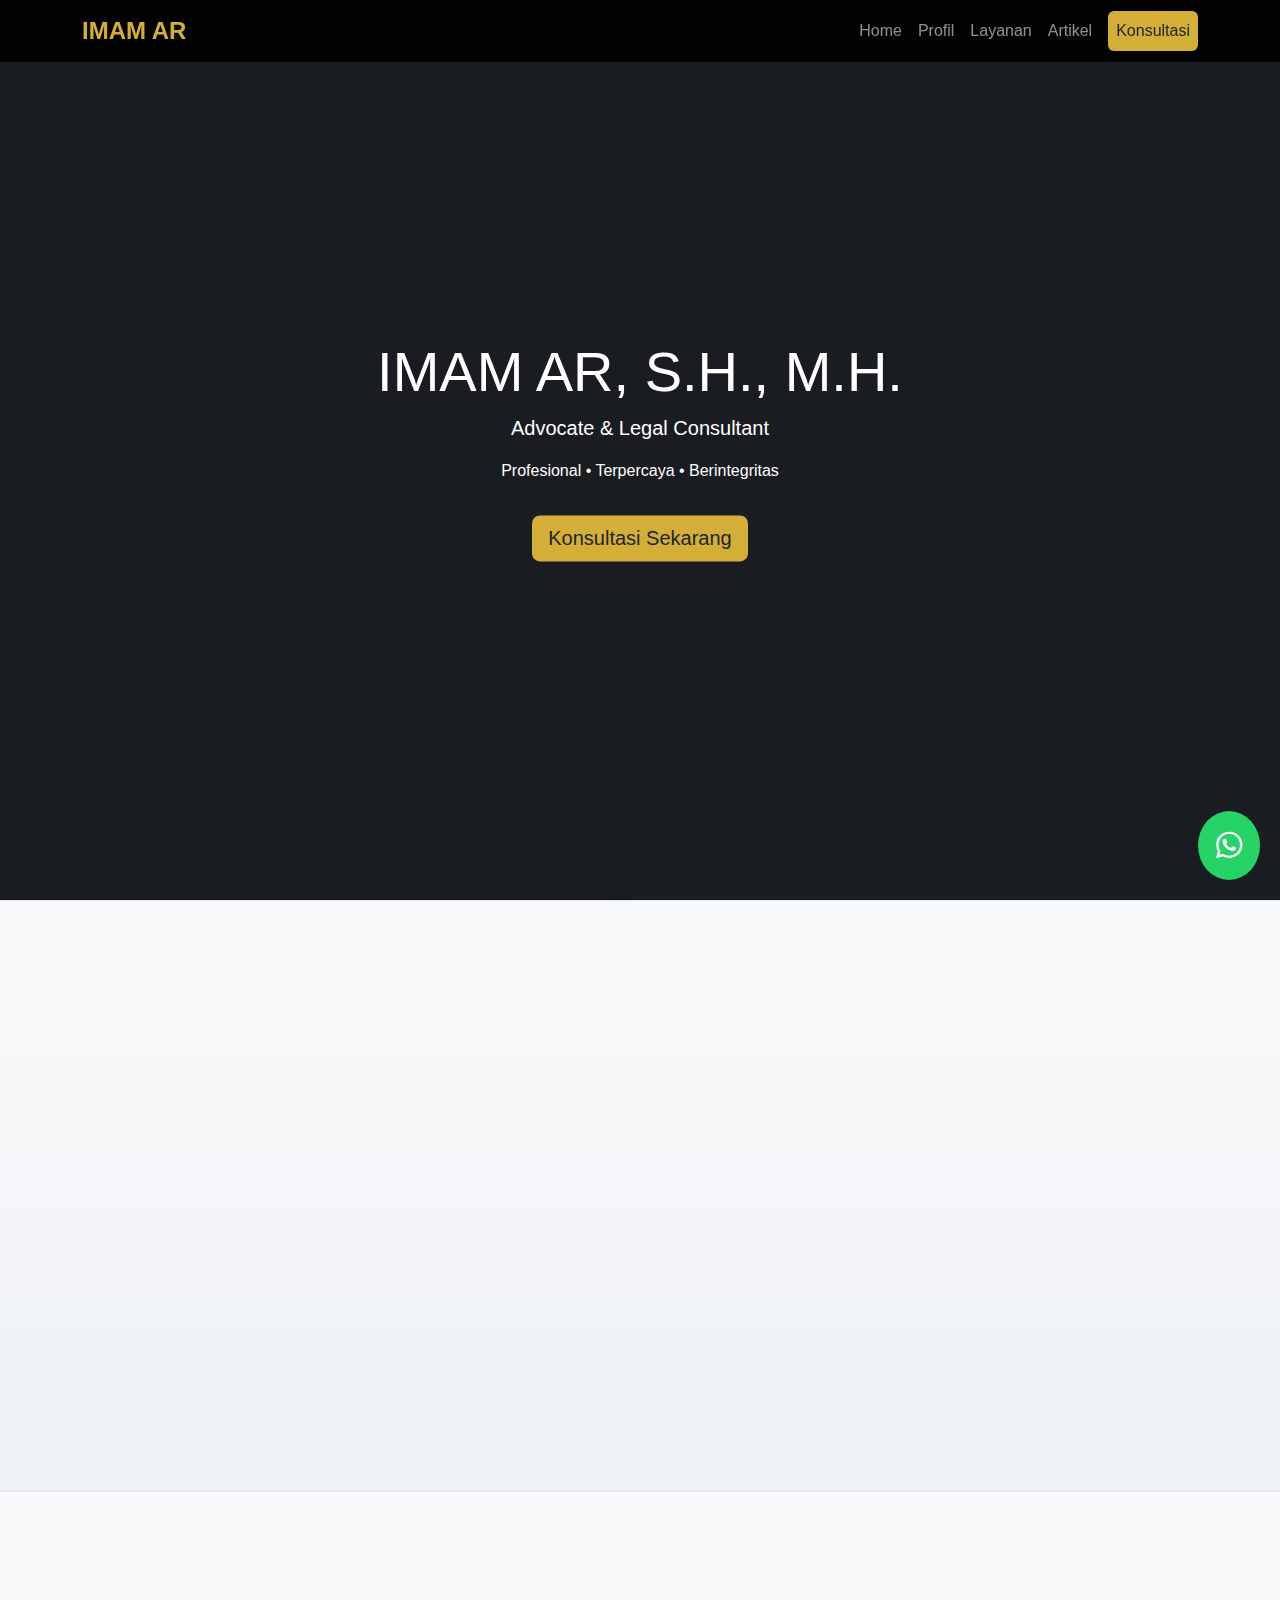
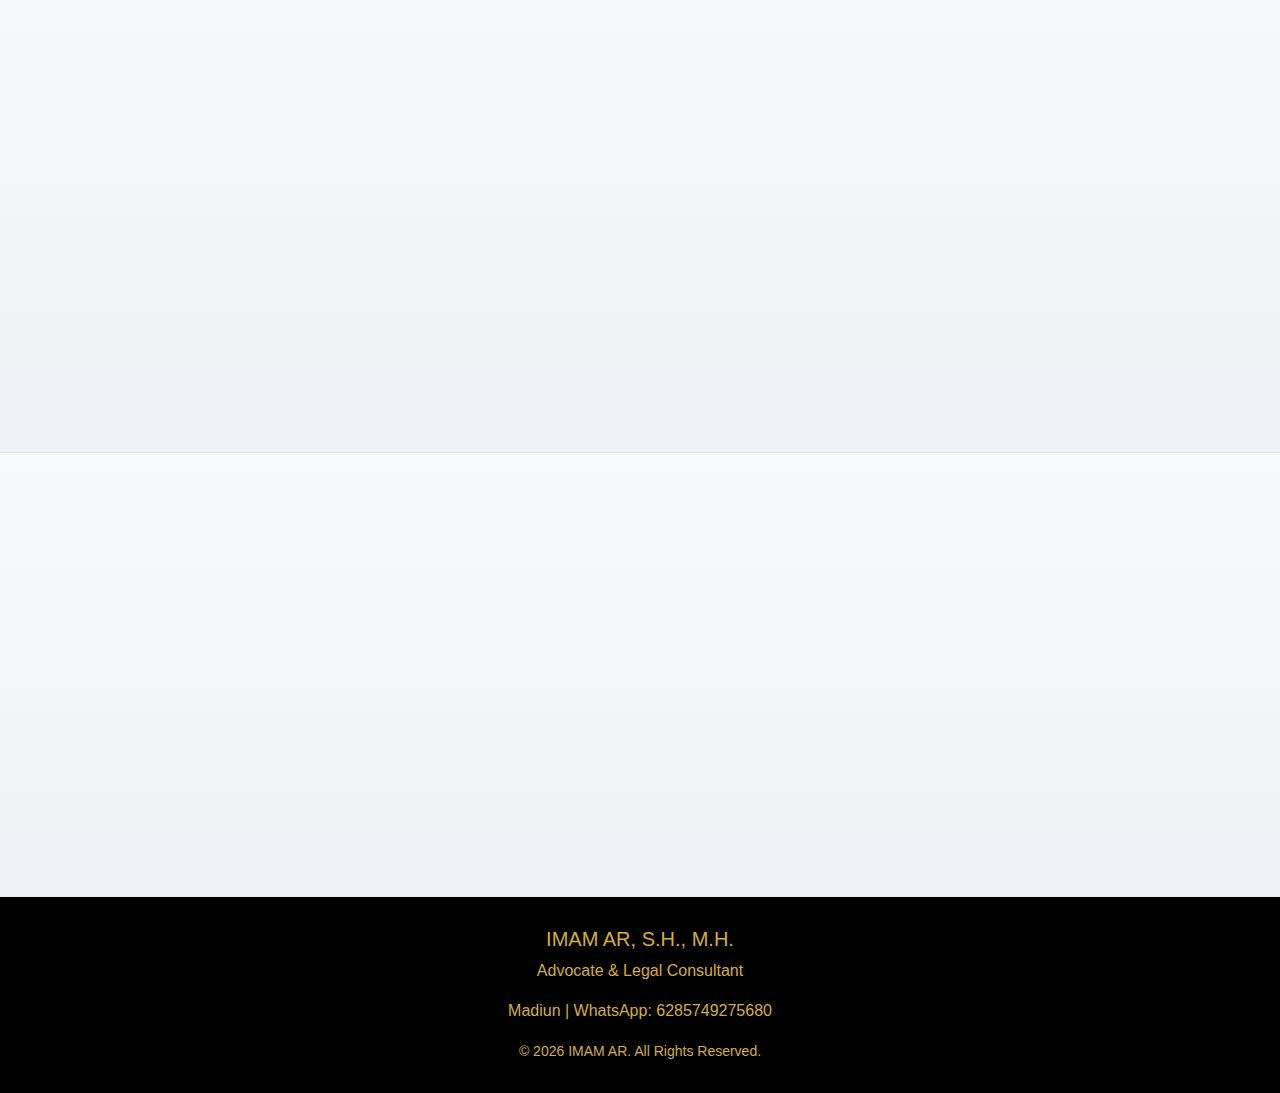
<file: index.html>
<!DOCTYPE html>
<html lang="id">
<head>
  <meta charset="UTF-8">
  <title>🏛️ IMAM AR | Advocate & Legal Consultant</title>
  <meta name="viewport" content="width=device-width, initial-scale=1.0">
  <link href="https://cdn.jsdelivr.net/npm/bootstrap@5.3.2/dist/css/bootstrap.min.css" rel="stylesheet">
  <link href="https://cdnjs.cloudflare.com/ajax/libs/font-awesome/6.5.0/css/all.min.css" rel="stylesheet">
  <link href="assets/css/style.css" rel="stylesheet">
</head>
<body>

<!-- Navbar -->
<nav class="navbar navbar-expand-lg fixed-top navbar-dark">
  <div class="container">
    <a class="navbar-brand fw-bold" href="#">IMAM AR</a>
    <button class="navbar-toggler" type="button" data-bs-toggle="collapse" data-bs-target="#menu">
      <span class="navbar-toggler-icon"></span>
    </button>
    <div class="collapse navbar-collapse" id="menu">
      <ul class="navbar-nav ms-auto">
        <li class="nav-item"><a class="nav-link" href="#">Home</a></li>
        <li class="nav-item"><a class="nav-link" href="profile.html">Profil</a></li>
        <li class="nav-item"><a class="nav-link" href="layanan.html">Layanan</a></li>
        <li class="nav-item"><a class="nav-link" href="artikel.html">Artikel</a></li>
        <li class="nav-item"><a class="nav-link btn btn-gold text-dark ms-2" href="kontak.html">Konsultasi</a></li>
      </ul>
    </div>
  </div>
</nav>

<!-- Hero -->
<section class="hero">
  <div class="overlay"></div>
  <div class="container text-center hero-content">
    <h1 class="display-4 fade-up">IMAM AR, S.H., M.H.</h1>
    <p class="lead fade-up delay-1">Advocate & Legal Consultant</p>
    <p class="tagline fade-up delay-2">Profesional • Terpercaya • Berintegritas</p>
    <a href="kontak.html" class="btn btn-gold btn-lg mt-3">Konsultasi Sekarang</a>
  </div>
</section>

<!-- Tentang -->
<section class="section bg-light">
  <div class="container text-center">
    <div class="row justify-content-center">
      <div class="col-lg-10">
        
        <div class="about-box fade-up">
          <h2 class="section-title text-center">Tentang Kami</h2>
          
          <p class="lead text-center text-dark fade-up delay-1">
            Kantor Hukum <span class="text-gold fw-bold">Imam AR, S.H., M.H.</span> hadir sebagai mitra
            strategis dalam memberikan layanan konsultasi dan pendampingan hukum yang
            profesional, berintegritas, serta berorientasi pada perlindungan dan
            kepentingan hukum klien di seluruh wilayah Indonesia.
          </p>

          <div class="row mt-4 text-center">
            <div class="col-md-4 fade-up delay-2">
              <div class="about-feature">
                <i class="fa-solid fa-scale-balanced"></i>
                <h6>Profesional</h6>
                <p>Ditangani langsung oleh advokat berpengalaman dan berkompeten.</p>
              </div>
            </div>
            <div class="col-md-4 fade-up delay-3">
              <div class="about-feature">
                <i class="fa-solid fa-shield-halved"></i>
                <h6>Berintegritas</h6>
                <p>Menjunjung tinggi etika profesi dan kerahasiaan klien.</p>
              </div>
            </div>
            <div class="col-md-4 fade-up delay-4">
              <div class="about-feature">
                <i class="fa-solid fa-handshake"></i>
                <h6>Berorientasi Solusi</h6>
                <p>Fokus pada hasil terbaik dan penyelesaian yang efektif.</p>
              </div>
            </div>
          </div>

        </div>

      </div>
    </div>
  </div>
</section>


<!-- Layanan -->
<section class="section bg-light">
  <div class="container text-center">
    <h2 class="section-title text-center fade-up">Layanan Hukum</h2>
    <div class="row g-4">

      <div class="col-md-4">
        <div class="service-box fade-up delay-1">
          <i class="fa-solid fa-scale-balanced"></i>
          <h5>Hukum Perdata</h5>
          <p>
            Penanganan perkara gugatan perdata, wanprestasi, perbuatan melawan hukum,
            penyusunan dan review perjanjian, serta penyelesaian sengketa bisnis
            melalui litigasi maupun non-litigasi.
          </p>
        </div>
      </div>

      <div class="col-md-4">
        <div class="service-box fade-up delay-2">
          <i class="fa-solid fa-gavel"></i>
          <h5>Hukum Pidana</h5>
          <p>
            Pendampingan hukum bagi tersangka, terdakwa, maupun korban sejak tahap
            penyelidikan, penyidikan, penuntutan, hingga persidangan di pengadilan,
            dengan mengedepankan perlindungan hak-hak klien.
          </p>
        </div>
      </div>

      <div class="col-md-4">
        <div class="service-box fade-up delay-3">
          <i class="fa-solid fa-building-columns"></i>
          <h5>Hukum Keluarga</h5>
          <p>
            Penanganan perkara perceraian, pembagian harta bersama, hak asuh anak,
            penetapan dan pembagian waris, serta konsultasi hukum keluarga secara
            profesional dan beretika.
          </p>
        </div>
      </div>

    </div>
  </div>
</section>

<!-- Artikel -->
<section class="section bg-light">
  <div class="container text-center">
    <h2 class="section-title text-center fade-up">Sekilas tentang Hukum</h2>
    <div class="row g-4">

      <div class="col-md-3">
        <div class="article-box fade-up delay-1">
          <h6>Prosedur Gugatan Perdata</h6>
          <p class="small">
            Panduan tahapan mengajukan gugatan perdata di pengadilan, mulai dari pendaftaran perkara, mediasi, persidangan, hingga putusan hakim.
          </p>
        </div>
      </div>

      <div class="col-md-3">
        <div class="article-box fade-up delay-2">
          <h6>Tindak Pidana Umum</h6>
          <p class="small">
            Penjelasan mengenai proses hukum dalam perkara pidana umum, hak tersangka, hak korban, serta pendampingan selama penyidikan hingga persidangan.
          </p>
        </div>
      </div>

      <div class="col-md-3">
        <div class="article-box fade-up delay-3">
          <h6>Kontrak & Perjanjian</h6>
          <p class="small">
            Pentingnya pembuatan perjanjian tertulis yang sah menurut hukum untuk melindungi kepentingan para pihak dan mencegah sengketa di kemudian hari.
          </p>
        </div>
      </div>

      <div class="col-md-3">
        <div class="article-box fade-up delay-4">
          <h6>Hak Waris</h6>
          <p class="small">
            Ulasan tentang pembagian harta warisan, dasar hukum waris, serta penyelesaian sengketa waris sesuai ketentuan perundang-undangan.
          </p>
        </div>
      </div>

    </div>
  </div>
</section>

<!-- Footer -->
<footer class="footer">
  <div class="container text-center">
    <h5>IMAM AR, S.H., M.H.</h5>
    <p>Advocate & Legal Consultant</p>
    <p>Madiun | WhatsApp: 6285749275680</p>
    <small>© 2026 IMAM AR. All Rights Reserved.</small>
  </div>
</footer>

<!-- Floating WhatsApp -->
<a href="https://wa.me/6285749275680?text=Nama:%0AAlamat:%0APermasalahan%20Hukum:" class="wa-float" target="_blank">
  <i class="fab fa-whatsapp"></i>
</a>

<script src="https://cdn.jsdelivr.net/npm/bootstrap@5.3.2/dist/js/bootstrap.bundle.min.js"></script>
<script src="assets/js/main.js"></script>
<script src="assets/js/animate.js"></script>
</body>
</html>
</file>
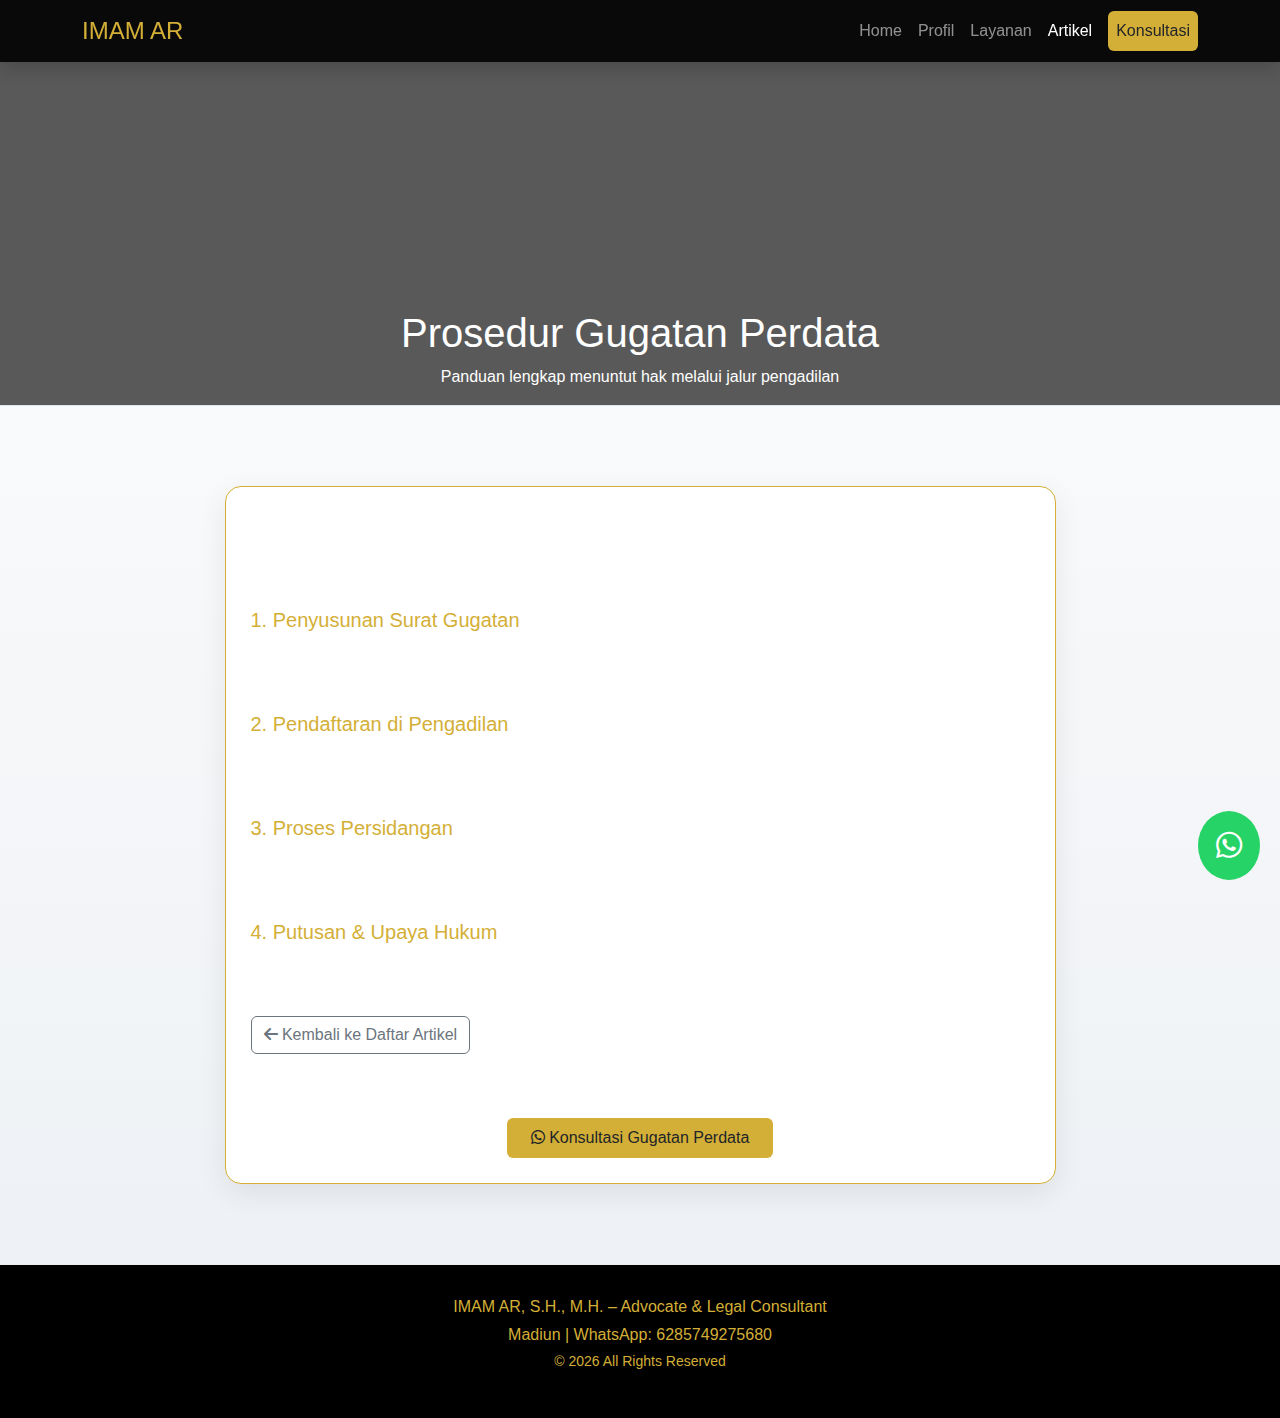
<file: artikel-gugatan.html>
<!DOCTYPE html>
<html lang="id">
<head>
  <meta charset="UTF-8">
  <title>Prosedur Gugatan Perdata | Artikel Hukum</title>
  <meta name="viewport" content="width=device-width, initial-scale=1.0">

  <link href="https://cdn.jsdelivr.net/npm/bootstrap@5.3.2/dist/css/bootstrap.min.css" rel="stylesheet">
  <link rel="stylesheet" href="https://cdnjs.cloudflare.com/ajax/libs/font-awesome/6.5.0/css/all.min.css">
  <link rel="stylesheet" href="assets/css/style.css">
</head>
<body>

<nav class="navbar navbar-expand-lg navbar-dark fixed-top shadow">
  <div class="container">
    <a class="navbar-brand" href="index.html">IMAM AR</a>
    <button class="navbar-toggler" type="button" data-bs-toggle="collapse" data-bs-target="#navMenu">
      <span class="navbar-toggler-icon"></span>
    </button>
    <div class="collapse navbar-collapse" id="navMenu">
      <ul class="navbar-nav ms-auto">
        <li class="nav-item"><a class="nav-link" href="index.html">Home</a></li>
        <li class="nav-item"><a class="nav-link" href="profile.html">Profil</a></li>
        <li class="nav-item"><a class="nav-link" href="layanan.html">Layanan</a></li>
        <li class="nav-item"><a class="nav-link active" href="artikel.html">Artikel</a></li>
        <li class="nav-item"><a class="nav-link btn btn-gold text-dark ms-2" href="kontak.html">Konsultasi</a></li>
      </ul>
    </div>
  </div>
</nav>

<section class="hero-mini">
  <div class="overlay"></div>
  <div class="hero-content">
    <h1 class="fade-up">Prosedur Gugatan Perdata</h1>
    <p class="fade-up delay-1">Panduan lengkap menuntut hak melalui jalur pengadilan</p>
  </div>
</section>

<section class="section bg-light">
  <div class="container">
    <div class="row justify-content-center">
      <div class="col-lg-9">

        <div class="profile-card fade-up">
          <p>
            Gugatan perdata adalah upaya hukum yang diajukan seseorang atau badan hukum
            ke pengadilan untuk menuntut pemenuhan hak yang dilanggar oleh pihak lain.
            Gugatan ini diatur dalam HIR/RBg dan Kitab Undang-Undang Hukum Perdata.
          </p>

          <h5 class="mt-4 text-gold">1. Penyusunan Surat Gugatan</h5>
          <p>
            Gugatan harus memuat identitas para pihak, posita (uraian fakta dan dasar hukum),
            serta petitum (tuntutan). Penyusunan harus sistematis agar tidak kabur
            (obscuur libel).
          </p>

          <h5 class="mt-4 text-gold">2. Pendaftaran di Pengadilan</h5>
          <p>
            Gugatan didaftarkan ke Pengadilan Negeri yang berwenang sesuai domisili tergugat,
            disertai pembayaran panjar biaya perkara.
          </p>

          <h5 class="mt-4 text-gold">3. Proses Persidangan</h5>
          <p>
            Tahapan meliputi pemanggilan para pihak, mediasi, pembacaan gugatan, jawaban,
            replik, duplik, pembuktian, kesimpulan, hingga putusan hakim.
          </p>

          <h5 class="mt-4 text-gold">4. Putusan & Upaya Hukum</h5>
          <p>
            Apabila salah satu pihak tidak puas, dapat mengajukan banding, kasasi,
            atau peninjauan kembali sesuai ketentuan hukum.
          </p>
		  <a href="artikel.html" class="btn btn-outline-secondary mb-3">
		   <i class="fas fa-arrow-left"></i> Kembali ke Daftar Artikel
		  </a>

          <div class="mt-5 text-center">
            <a href="https://wa.me/6285749275680" class="btn btn-gold px-4 py-2">
              <i class="fab fa-whatsapp"></i> Konsultasi Gugatan Perdata
            </a>
          </div>
        </div>

      </div>
    </div>
  </div>
</section>

<footer class="footer text-center">
  <div class="container">
    <p class="mb-1">IMAM AR, S.H., M.H. – Advocate & Legal Consultant</p>
    <p class="mb-1">Madiun | WhatsApp: 6285749275680</p>
    <p class="small">© 2026 All Rights Reserved</p>
  </div>
</footer>

<a href="https://wa.me/6285749275680" class="wa-float" target="_blank">
  <i class="fab fa-whatsapp"></i>
</a>

<script src="https://cdn.jsdelivr.net/npm/bootstrap@5.3.2/dist/js/bootstrap.bundle.min.js"></script>
<script src="assets/js/main.js"></script>
</body>
</html>
</file>
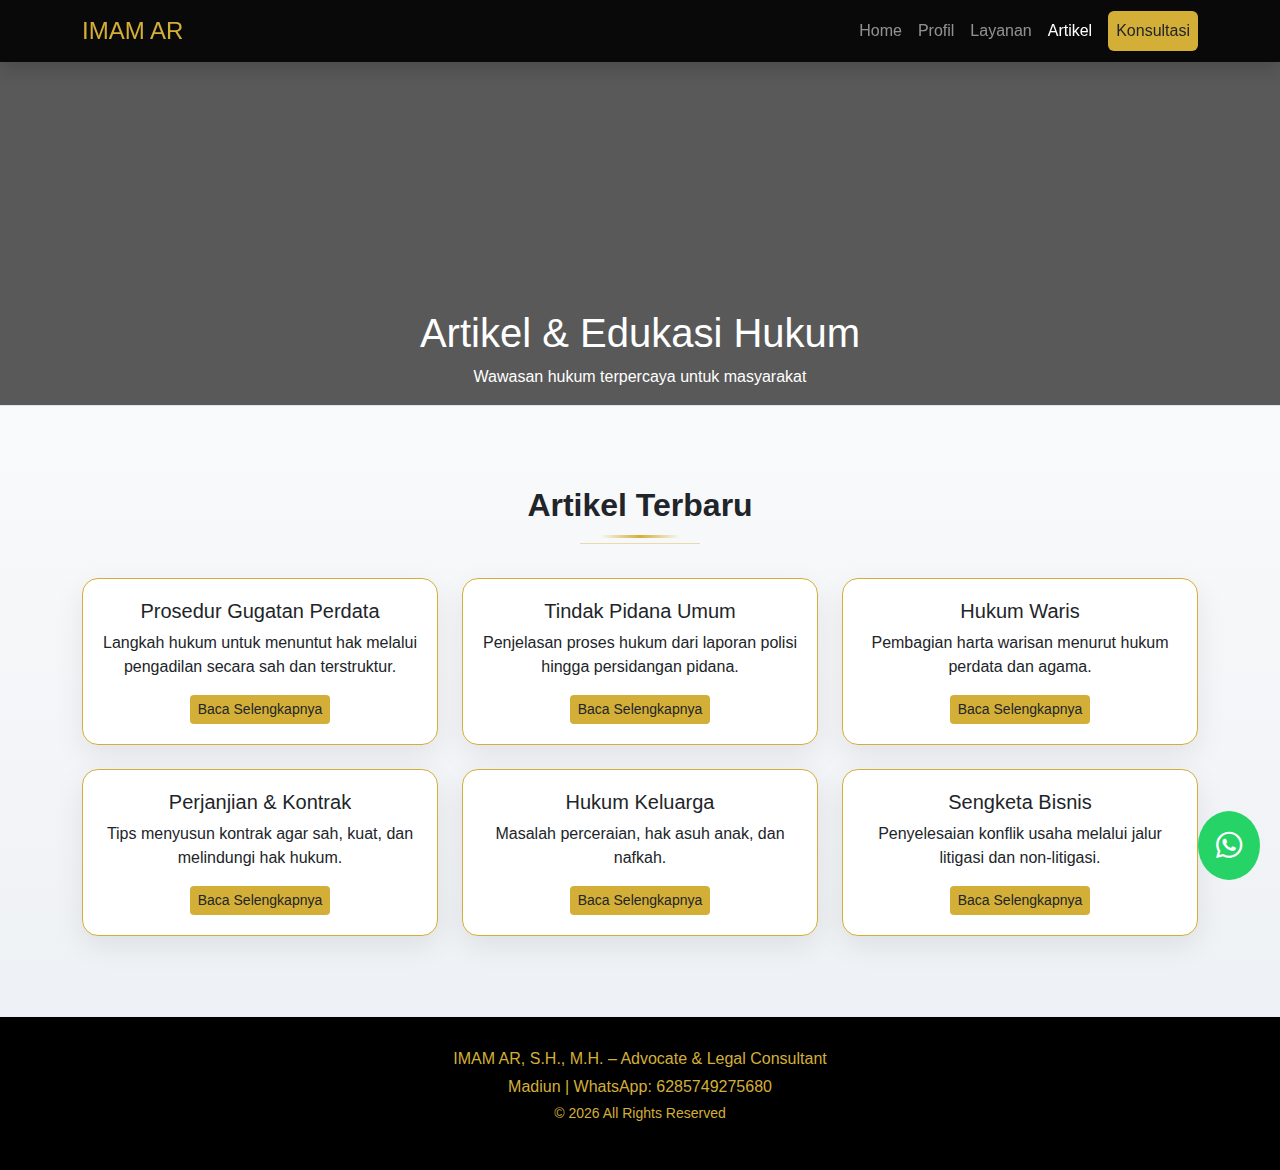
<file: artikel.html>
<!DOCTYPE html>
<html lang="id">
<head>
  <meta charset="UTF-8">
  <title>Artikel Hukum | Imam AR, S.H., M.H.</title>
  <meta name="viewport" content="width=device-width, initial-scale=1.0">

  <link href="https://cdn.jsdelivr.net/npm/bootstrap@5.3.2/dist/css/bootstrap.min.css" rel="stylesheet">
  <link rel="stylesheet" href="https://cdnjs.cloudflare.com/ajax/libs/font-awesome/6.5.0/css/all.min.css">
  <link rel="stylesheet" href="assets/css/style.css">
</head>
<body>

<nav class="navbar navbar-expand-lg navbar-dark fixed-top shadow">
  <div class="container">
    <a class="navbar-brand" href="index.html">IMAM AR</a>
    <button class="navbar-toggler" type="button" data-bs-toggle="collapse" data-bs-target="#navMenu">
      <span class="navbar-toggler-icon"></span>
    </button>
    <div class="collapse navbar-collapse" id="navMenu">
      <ul class="navbar-nav ms-auto">
        <li class="nav-item"><a class="nav-link" href="index.html">Home</a></li>
        <li class="nav-item"><a class="nav-link" href="profile.html">Profil</a></li>
        <li class="nav-item"><a class="nav-link" href="layanan.html">Layanan</a></li>
        <li class="nav-item"><a class="nav-link active" href="artikel.html">Artikel</a></li>
        <li class="nav-item"><a class="nav-link btn btn-gold text-dark ms-2" href="kontak.html">Konsultasi</a></li>
      </ul>
    </div>
  </div>
</nav>

<section class="hero-mini">
  <div class="overlay"></div>
  <div class="hero-content">
    <h1 class="fade-up">Artikel & Edukasi Hukum</h1>
    <p class="fade-up delay-1">Wawasan hukum terpercaya untuk masyarakat</p>
  </div>
</section>

<section class="section bg-light">
  <div class="container text-center">
    <h2 class="section-title fade-up">Artikel Terbaru</h2>

    <div class="row g-4">

      <div class="col-md-4 fade-up delay-1">
        <div class="article-box h-100">
          <h5>Prosedur Gugatan Perdata</h5>
          <p>Langkah hukum untuk menuntut hak melalui pengadilan secara sah dan terstruktur.</p>
          <a href="artikel-gugatan.html" class="btn btn-sm btn-gold">Baca Selengkapnya</a>
        </div>
      </div>

      <div class="col-md-4 fade-up delay-2">
        <div class="article-box h-100">
          <h5>Tindak Pidana Umum</h5>
          <p>Penjelasan proses hukum dari laporan polisi hingga persidangan pidana.</p>
          <a href="pidana-hukum.html" class="btn btn-sm btn-gold">Baca Selengkapnya</a>
        </div>
      </div>

      <div class="col-md-4 fade-up delay-3">
        <div class="article-box h-100">
          <h5>Hukum Waris</h5>
          <p>Pembagian harta warisan menurut hukum perdata dan agama.</p>
          <a href="hukum-waris.html" class="btn btn-sm btn-gold">Baca Selengkapnya</a>
        </div>
      </div>

      <div class="col-md-4 fade-up delay-1">
        <div class="article-box h-100">
          <h5>Perjanjian & Kontrak</h5>
          <p>Tips menyusun kontrak agar sah, kuat, dan melindungi hak hukum.</p>
          <a href="#" class="btn btn-sm btn-gold">Baca Selengkapnya</a>
        </div>
      </div>

      <div class="col-md-4 fade-up delay-2">
        <div class="article-box h-100">
          <h5>Hukum Keluarga</h5>
          <p>Masalah perceraian, hak asuh anak, dan nafkah.</p>
          <a href="#" class="btn btn-sm btn-gold">Baca Selengkapnya</a>
        </div>
      </div>

      <div class="col-md-4 fade-up delay-3">
        <div class="article-box h-100">
          <h5>Sengketa Bisnis</h5>
          <p>Penyelesaian konflik usaha melalui jalur litigasi dan non-litigasi.</p>
          <a href="#" class="btn btn-sm btn-gold">Baca Selengkapnya</a>
        </div>
      </div>

    </div>
  </div>
</section>

<footer class="footer text-center">
  <div class="container">
    <p class="mb-1">IMAM AR, S.H., M.H. – Advocate & Legal Consultant</p>
    <p class="mb-1">Madiun | WhatsApp: 6285749275680</p>
    <p class="small">© 2026 All Rights Reserved</p>
  </div>
</footer>

<a href="https://wa.me/6285749275680" class="wa-float" target="_blank">
  <i class="fab fa-whatsapp"></i>
</a>

<script src="https://cdn.jsdelivr.net/npm/bootstrap@5.3.2/dist/js/bootstrap.bundle.min.js"></script>
<script src="assets/js/main.js"></script>
</body>
</html>
</file>
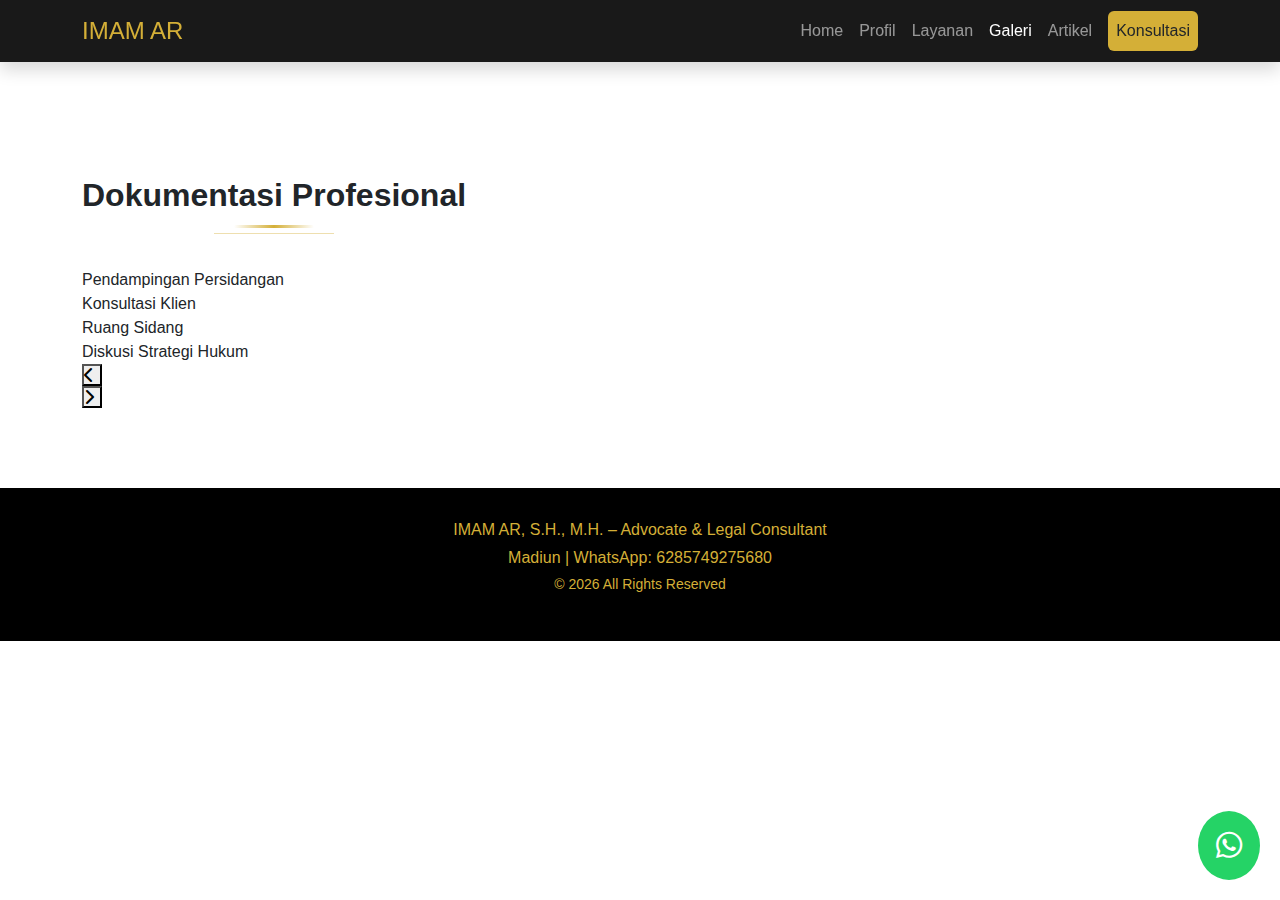
<file: galeri.html>
<!DOCTYPE html>
<html lang="id">
<head>
  <meta charset="UTF-8">
  <title>Galeri | Imam AR, S.H., M.H.</title>
  <meta name="viewport" content="width=device-width, initial-scale=1.0">

  <link href="https://cdn.jsdelivr.net/npm/bootstrap@5.3.2/dist/css/bootstrap.min.css" rel="stylesheet">
  <link rel="stylesheet" href="https://cdnjs.cloudflare.com/ajax/libs/font-awesome/6.5.0/css/all.min.css">
  <link rel="stylesheet" href="assets/css/style.css">
</head>
<body>

<!-- HEADER (SAMA DENGAN INDEX) -->
<nav class="navbar navbar-expand-lg navbar-dark fixed-top shadow">
  <div class="container">
    <a class="navbar-brand" href="index.html">IMAM AR</a>
    <button class="navbar-toggler" type="button" data-bs-toggle="collapse" data-bs-target="#navMenu">
      <span class="navbar-toggler-icon"></span>
    </button>
    <div class="collapse navbar-collapse" id="navMenu">
      <ul class="navbar-nav ms-auto">
        <li class="nav-item"><a class="nav-link" href="index.html">Home</a></li>
        <li class="nav-item"><a class="nav-link" href="profile.html">Profil</a></li>
        <li class="nav-item"><a class="nav-link" href="layanan.html">Layanan</a></li>
        <li class="nav-item"><a class="nav-link active" href="galeri.html">Galeri</a></li>
        <li class="nav-item"><a class="nav-link" href="artikel.html">Artikel</a></li>
		<li class="nav-item"><a class="nav-link btn btn-gold text-dark ms-2" href="kontak.html">Konsultasi</a></li>
      </ul>
    </div>
  </div>
</nav>

<!-- HERO -->
<section class="hero-gallery">
  <div class="overlay"></div>
  <div class="hero-content text-center text-white">
    <h1 class="fade-up">Galeri Kegiatan Hukum</h1>
    <p class="fade-up delay-1">Dokumentasi persidangan, konsultasi, dan aktivitas profesional</p>
  </div>
</section>

<!-- SLIDER -->
<section class="section">
  <div class="container">
    <h2 class="section-title text-center fade-up">Dokumentasi Profesional</h2>

    <div class="gallery-slider fade-up delay-1">
      <div class="slide active" style="background-image:url('https://images.unsplash.com/photo-1528740561666-dc2479dc08ab');">
        <div class="caption">Pendampingan Persidangan</div>
      </div>
      <div class="slide" style="background-image:url('https://images.unsplash.com/photo-1581091870622-2c8c94b8aa18');">
        <div class="caption">Konsultasi Klien</div>
      </div>
      <div class="slide" style="background-image:url('https://images.unsplash.com/photo-1589395937772-f67057e233b7');">
        <div class="caption">Ruang Sidang</div>
      </div>
      <div class="slide" style="background-image:url('https://images.unsplash.com/photo-1600880292203-757bb62b4baf');">
        <div class="caption">Diskusi Strategi Hukum</div>
      </div>

      <button class="nav prev"><i class="fa fa-chevron-left"></i></button>
      <button class="nav next"><i class="fa fa-chevron-right"></i></button>
    </div>
  </div>
</section>

<!-- FOOTER (SAMA DENGAN INDEX) -->
<footer class="footer text-center">
  <div class="container">
    <p class="mb-1">IMAM AR, S.H., M.H. – Advocate & Legal Consultant</p>
    <p class="mb-1">Madiun | WhatsApp: 6285749275680</p>
    <p class="small">© 2026 All Rights Reserved</p>
  </div>
</footer>

<a href="https://wa.me/6285749275680" class="wa-float" target="_blank">
  <i class="fab fa-whatsapp"></i>
</a>

<script src="https://cdn.jsdelivr.net/npm/bootstrap@5.3.2/dist/js/bootstrap.bundle.min.js"></script>
<script src="assets/js/main.js"></script>
</body>
</html>
</file>
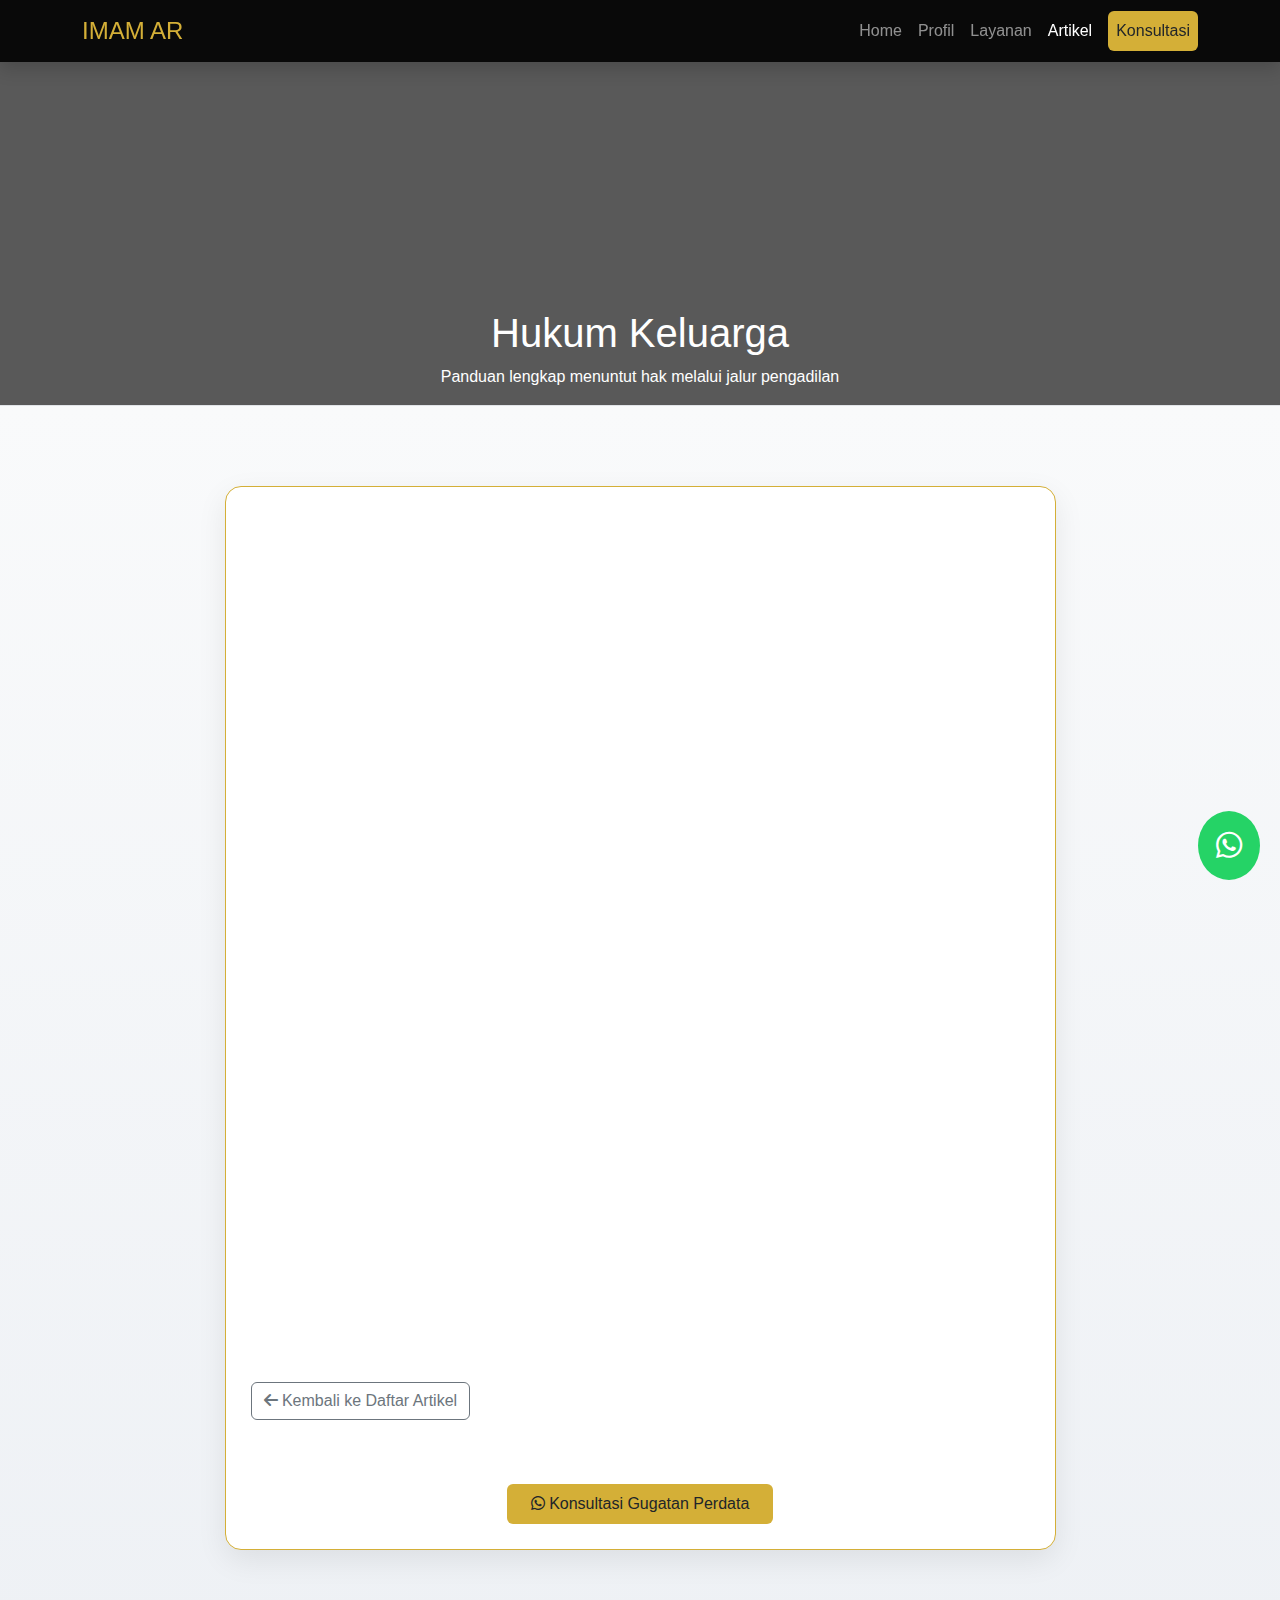
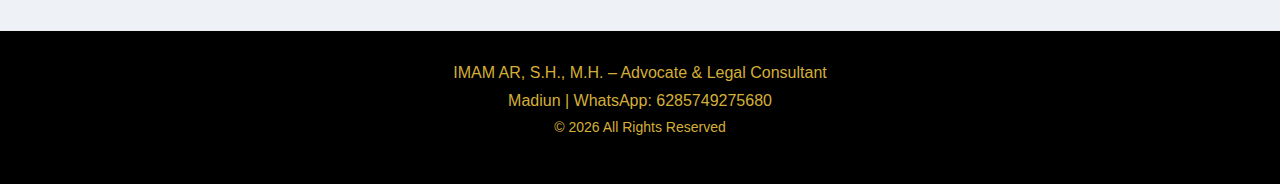
<file: hukum-keluarga.html>
<!DOCTYPE html>
<html lang="id">
<head>
  <meta charset="UTF-8">
  <title>Prosedur Gugatan Perdata | Artikel Hukum</title>
  <meta name="viewport" content="width=device-width, initial-scale=1.0">

  <link href="https://cdn.jsdelivr.net/npm/bootstrap@5.3.2/dist/css/bootstrap.min.css" rel="stylesheet">
  <link rel="stylesheet" href="https://cdnjs.cloudflare.com/ajax/libs/font-awesome/6.5.0/css/all.min.css">
  <link rel="stylesheet" href="assets/css/style.css">
</head>
<body>

<nav class="navbar navbar-expand-lg navbar-dark fixed-top shadow">
  <div class="container">
    <a class="navbar-brand" href="index.html">IMAM AR</a>
    <button class="navbar-toggler" type="button" data-bs-toggle="collapse" data-bs-target="#navMenu">
      <span class="navbar-toggler-icon"></span>
    </button>
    <div class="collapse navbar-collapse" id="navMenu">
      <ul class="navbar-nav ms-auto">
        <li class="nav-item"><a class="nav-link" href="index.html">Home</a></li>
        <li class="nav-item"><a class="nav-link" href="profile.html">Profil</a></li>
        <li class="nav-item"><a class="nav-link" href="layanan.html">Layanan</a></li>
        <li class="nav-item"><a class="nav-link active" href="artikel.html">Artikel</a></li>
        <li class="nav-item"><a class="nav-link btn btn-gold text-dark ms-2" href="kontak.html">Konsultasi</a></li>
      </ul>
    </div>
  </div>
</nav>

<section class="hero-mini">
  <div class="overlay"></div>
  <div class="hero-content">
    <h1 class="fade-up">Hukum Keluarga</h1>
    <p class="fade-up delay-1">Panduan lengkap menuntut hak melalui jalur pengadilan</p>
  </div>
</section>

<section class="section bg-light">
  <div class="container">
    <div class="row justify-content-center">
      <div class="col-lg-9">

        <div class="profile-card fade-up">
          <h2 class="mb-3">Hukum Keluarga: Perceraian dan Hak Asuh Anak</h2>
<p>
Hukum keluarga mengatur hubungan hukum dalam rumah tangga, termasuk perkawinan,
perceraian, hak asuh anak, dan kewajiban nafkah. Penyelesaian perkara keluarga
harus mengedepankan keadilan serta kepentingan terbaik bagi anak.
</p>
<h4>1. Perceraian</h4>
<p>
Perceraian dapat diajukan ke Pengadilan Agama bagi yang beragama Islam dan
Pengadilan Negeri bagi non-Muslim. Alasan perceraian antara lain:
</p>
<ul>
  <li>Perselisihan dan pertengkaran terus-menerus</li>
  <li>Perselingkuhan</li>
  <li>Kekerasan dalam rumah tangga</li>
  <li>Penelantaran keluarga</li>
</ul>
<h4>2. Hak Asuh Anak (Hadhanah)</h4>
<p>
Dalam perkara perceraian, pengadilan akan menentukan kepada siapa hak asuh anak
diberikan dengan mempertimbangkan:
</p>
<ul>
  <li>Usia anak</li>
  <li>Kedekatan emosional</li>
  <li>Kemampuan orang tua dalam merawat dan mendidik</li>
  <li>Kepentingan terbaik bagi anak</li>
</ul>
<h4>3. Nafkah Anak dan Istri</h4>
<p>
Ayah tetap berkewajiban memberikan nafkah kepada anak meskipun telah bercerai.
Besaran nafkah ditentukan oleh pengadilan berdasarkan kemampuan ekonomi.
</p>
<h4>4. Harta Gono-Gini</h4>
<p>
Harta yang diperoleh selama perkawinan dapat dibagi secara adil melalui putusan
pengadilan, kecuali ditentukan lain dalam perjanjian perkawinan.
</p>
<h4>5. Pendampingan Hukum</h4>
<p>
Pendampingan advokat sangat penting untuk memastikan hak-hak klien terlindungi,
baik dalam proses perceraian, hak asuh anak, maupun pembagian harta bersama.
</p>


		  <a href="artikel.html" class="btn btn-outline-secondary mb-3">
		   <i class="fas fa-arrow-left"></i> Kembali ke Daftar Artikel
		  </a>

          <div class="mt-5 text-center">
            <a href="https://wa.me/6285749275680" class="btn btn-gold px-4 py-2">
              <i class="fab fa-whatsapp"></i> Konsultasi Gugatan Perdata
            </a>
          </div>
        </div>

      </div>
    </div>
  </div>
</section>

<footer class="footer text-center">
  <div class="container">
    <p class="mb-1">IMAM AR, S.H., M.H. – Advocate & Legal Consultant</p>
    <p class="mb-1">Madiun | WhatsApp: 6285749275680</p>
    <p class="small">© 2026 All Rights Reserved</p>
  </div>
</footer>

<a href="https://wa.me/6285749275680" class="wa-float" target="_blank">
  <i class="fab fa-whatsapp"></i>
</a>

<script src="https://cdn.jsdelivr.net/npm/bootstrap@5.3.2/dist/js/bootstrap.bundle.min.js"></script>
<script src="assets/js/main.js"></script>
</body>
</html>
</file>
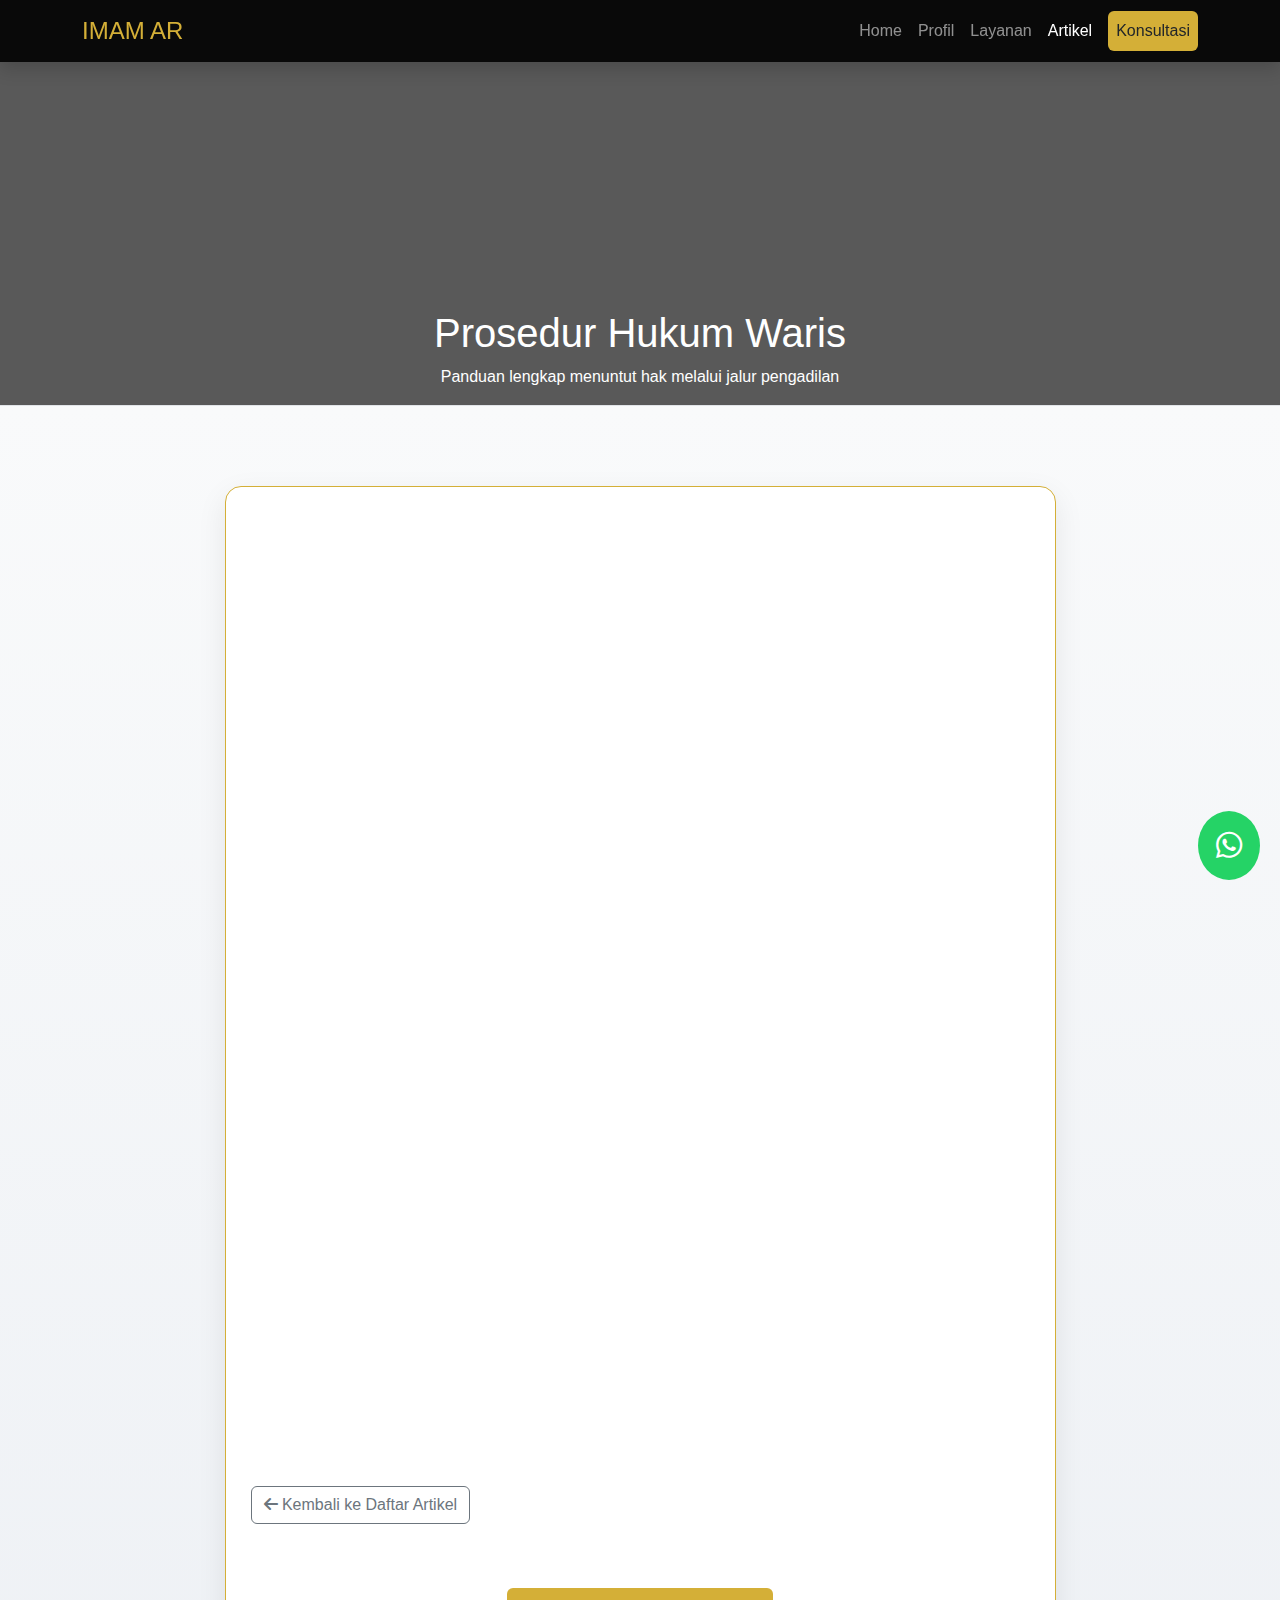
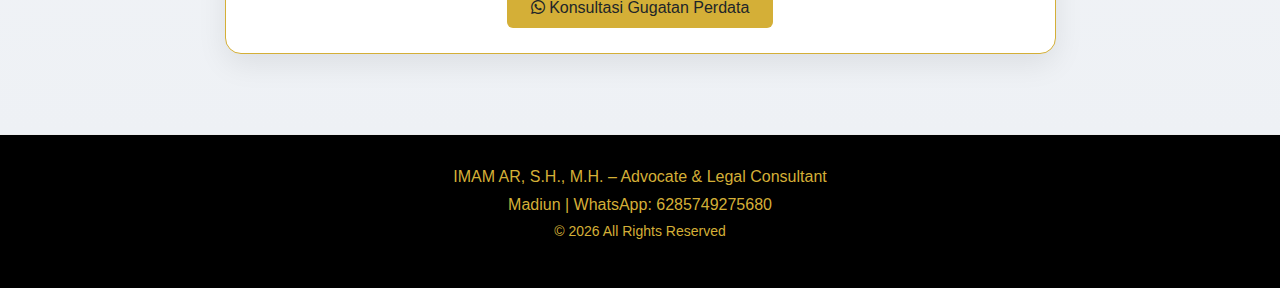
<file: hukum-waris.html>
<!DOCTYPE html>
<html lang="id">
<head>
  <meta charset="UTF-8">
  <title>Prosedur Gugatan Perdata | Artikel Hukum</title>
  <meta name="viewport" content="width=device-width, initial-scale=1.0">

  <link href="https://cdn.jsdelivr.net/npm/bootstrap@5.3.2/dist/css/bootstrap.min.css" rel="stylesheet">
  <link rel="stylesheet" href="https://cdnjs.cloudflare.com/ajax/libs/font-awesome/6.5.0/css/all.min.css">
  <link rel="stylesheet" href="assets/css/style.css">
</head>
<body>

<nav class="navbar navbar-expand-lg navbar-dark fixed-top shadow">
  <div class="container">
    <a class="navbar-brand" href="index.html">IMAM AR</a>
    <button class="navbar-toggler" type="button" data-bs-toggle="collapse" data-bs-target="#navMenu">
      <span class="navbar-toggler-icon"></span>
    </button>
    <div class="collapse navbar-collapse" id="navMenu">
      <ul class="navbar-nav ms-auto">
        <li class="nav-item"><a class="nav-link" href="index.html">Home</a></li>
        <li class="nav-item"><a class="nav-link" href="profile.html">Profil</a></li>
        <li class="nav-item"><a class="nav-link" href="layanan.html">Layanan</a></li>
        <li class="nav-item"><a class="nav-link active" href="artikel.html">Artikel</a></li>
        <li class="nav-item"><a class="nav-link btn btn-gold text-dark ms-2" href="kontak.html">Konsultasi</a></li>
      </ul>
    </div>
  </div>
</nav>

<section class="hero-mini">
  <div class="overlay"></div>
  <div class="hero-content">
    <h1 class="fade-up">Prosedur Hukum Waris</h1>
    <p class="fade-up delay-1">Panduan lengkap menuntut hak melalui jalur pengadilan</p>
  </div>
</section>

<section class="section bg-light">
  <div class="container">
    <div class="row justify-content-center">
      <div class="col-lg-9">

        <div class="profile-card fade-up">
          <h2 class="mb-3">Hukum Waris di Indonesia</h2>
<p>
Hukum waris mengatur tentang peralihan hak dan kewajiban atas harta kekayaan seseorang
yang telah meninggal dunia kepada ahli warisnya. Di Indonesia, sistem hukum waris
berlaku plural, tergantung latar belakang hukum yang digunakan.
</p>
<h4>1. Sistem Hukum Waris yang Berlaku</h4>
<ul>
  <li><strong>Hukum Waris Perdata (BW)</strong> – Berlaku bagi warga non-Muslim.</li>
  <li><strong>Hukum Waris Islam</strong> – Berdasarkan Al-Qur’an dan Kompilasi Hukum Islam.</li>
  <li><strong>Hukum Waris Adat</strong> – Berdasarkan kebiasaan daerah setempat.</li>
</ul>
<h4>2. Siapa yang Berhak Menjadi Ahli Waris</h4>
<p>
Ahli waris pada umumnya meliputi:
</p>
<ul>
  <li>Suami atau istri yang sah</li>
  <li>Anak kandung</li>
  <li>Orang tua</li>
  <li>Saudara kandung (jika tidak ada anak)</li>
</ul>
<h4>3. Pembagian Harta Warisan</h4>
<p>
Pembagian harta warisan dilakukan setelah:
</p>
<ol>
  <li>Pelunasan hutang pewaris</li>
  <li>Pelaksanaan wasiat (maksimal 1/3 harta)</li>
  <li>Biaya pemakaman</li>
  <li>Sisa harta dibagikan kepada para ahli waris</li>
</ol>
<h4>4. Sengketa dalam Perkara Waris</h4>
<p>
Sengketa waris sering terjadi akibat:
</p>
<ul>
  <li>Perbedaan penafsiran hak ahli waris</li>
  <li>Adanya wasiat yang dipermasalahkan</li>
  <li>Penyembunyian harta peninggalan</li>
</ul>
<h4>5. Peran Advokat dalam Perkara Waris</h4>
<p>
Pendampingan hukum sangat penting untuk:
</p>
<ul>
  <li>Menentukan siapa saja ahli waris yang sah</li>
  <li>Menghitung bagian masing-masing</li>
  <li>Menyelesaikan sengketa secara litigasi maupun mediasi</li>
</ul>
		  <a href="artikel.html" class="btn btn-outline-secondary mb-3">
		   <i class="fas fa-arrow-left"></i> Kembali ke Daftar Artikel
		  </a>

          <div class="mt-5 text-center">
            <a href="https://wa.me/6285749275680" class="btn btn-gold px-4 py-2">
              <i class="fab fa-whatsapp"></i> Konsultasi Gugatan Perdata
            </a>
          </div>
        </div>

      </div>
    </div>
  </div>
</section>

<footer class="footer text-center">
  <div class="container">
    <p class="mb-1">IMAM AR, S.H., M.H. – Advocate & Legal Consultant</p>
    <p class="mb-1">Madiun | WhatsApp: 6285749275680</p>
    <p class="small">© 2026 All Rights Reserved</p>
  </div>
</footer>

<a href="https://wa.me/6285749275680" class="wa-float" target="_blank">
  <i class="fab fa-whatsapp"></i>
</a>

<script src="https://cdn.jsdelivr.net/npm/bootstrap@5.3.2/dist/js/bootstrap.bundle.min.js"></script>
<script src="assets/js/main.js"></script>
</body>
</html>
</file>
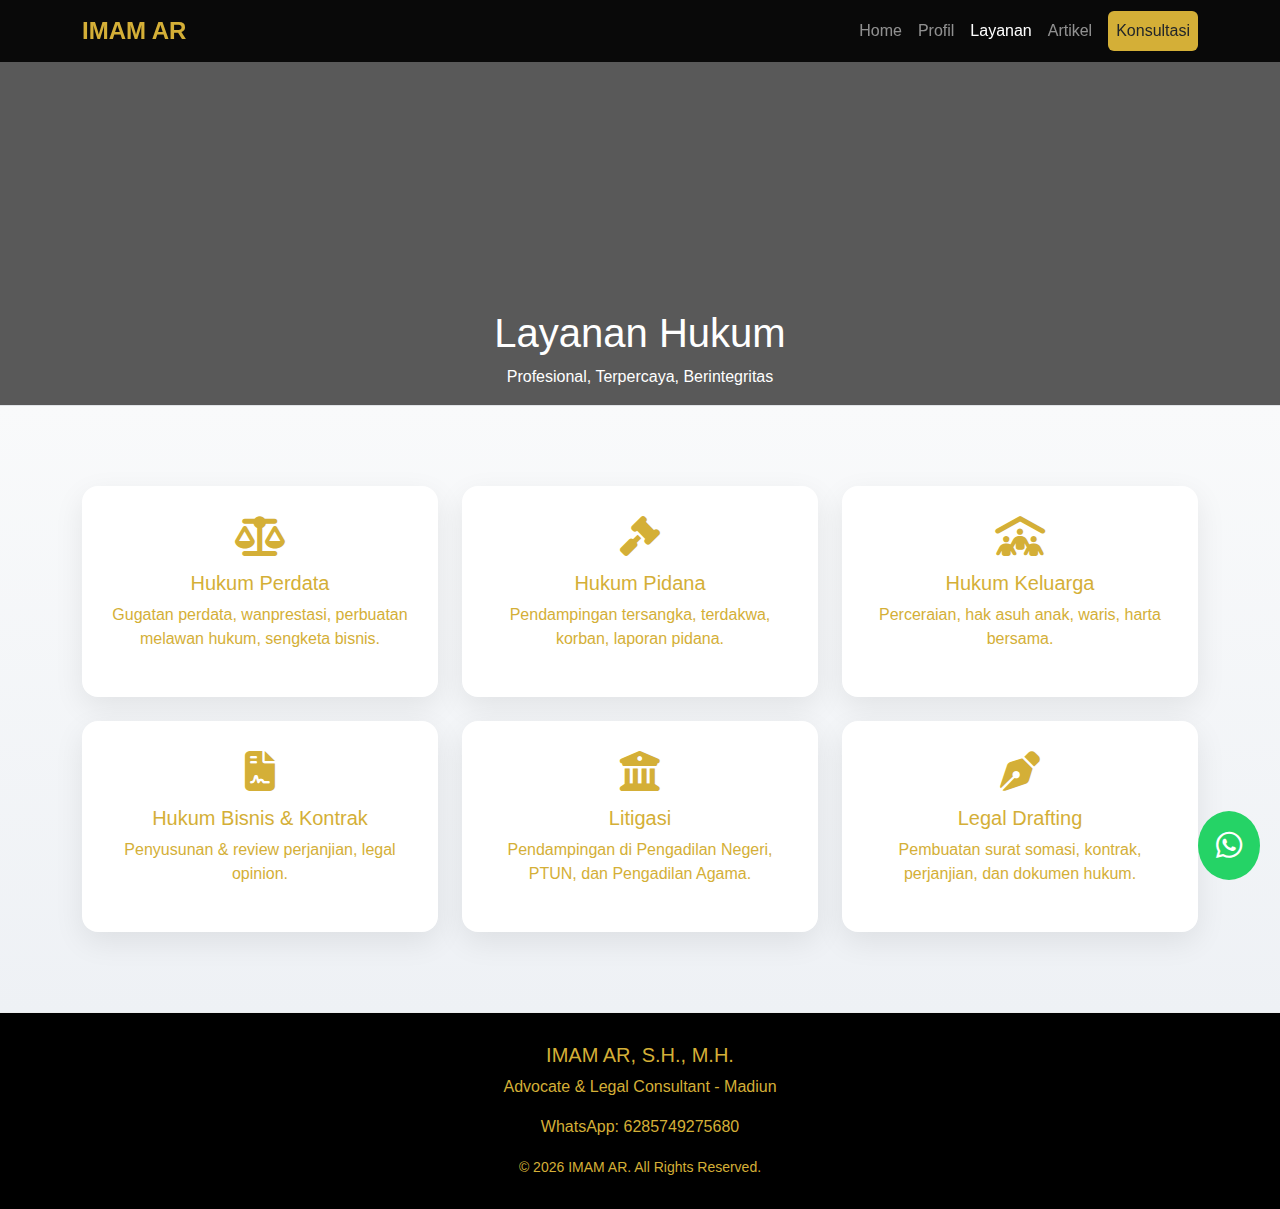
<file: layanan.html>
<!DOCTYPE html>
<html lang="id">
<head>
  <meta charset="UTF-8">
  <title>🏛️ Layanan | IMAM AR</title>
  <meta name="viewport" content="width=device-width, initial-scale=1.0">
  <link href="https://cdn.jsdelivr.net/npm/bootstrap@5.3.2/dist/css/bootstrap.min.css" rel="stylesheet">
  <link href="https://cdnjs.cloudflare.com/ajax/libs/font-awesome/6.5.0/css/all.min.css" rel="stylesheet">
  <link href="assets/css/style.css" rel="stylesheet">
</head>
<body>

<nav class="navbar navbar-expand-lg fixed-top navbar-dark">
  <div class="container">
    <a class="navbar-brand fw-bold" href="index.html">IMAM AR</a>
    <button class="navbar-toggler" data-bs-toggle="collapse" data-bs-target="#menu">
      <span class="navbar-toggler-icon"></span>
    </button>
    <div class="collapse navbar-collapse" id="menu">
      <ul class="navbar-nav ms-auto">
        <li class="nav-item"><a class="nav-link" href="index.html">Home</a></li>
        <li class="nav-item"><a class="nav-link" href="profile.html">Profil</a></li>
        <li class="nav-item"><a class="nav-link active" href="#">Layanan</a></li>
        <li class="nav-item"><a class="nav-link" href="artikel.html">Artikel</a></li>
        <li class="nav-item"><a class="nav-link btn btn-gold text-dark ms-2" href="kontak.html">Konsultasi</a></li>
      </ul>
    </div>
  </div>
</nav>

<section class="hero-mini">
  <div class="overlay"></div>
  <div class="hero-content">
    <h1>Layanan Hukum</h1>
    <p>Profesional, Terpercaya, Berintegritas</p>
  </div>
</section>

<section class="section bg-light">
  <div class="container">
    <div class="row g-4">

      <div class="col-md-4">
        <div class="service-box fade-up delay-1">
          <i class="fa-solid fa-scale-balanced"></i>
          <h5>Hukum Perdata</h5>
          <p>Gugatan perdata, wanprestasi, perbuatan melawan hukum, sengketa bisnis.</p>
        </div>
      </div>

      <div class="col-md-4">
        <div class="service-box fade-up delay-1">
          <i class="fa-solid fa-gavel"></i>
          <h5>Hukum Pidana</h5>
          <p>Pendampingan tersangka, terdakwa, korban, laporan pidana.</p>
        </div>
      </div>

      <div class="col-md-4">
        <div class="service-box fade-up delay-1">
          <i class="fa-solid fa-people-roof"></i>
          <h5>Hukum Keluarga</h5>
          <p>Perceraian, hak asuh anak, waris, harta bersama.</p>
        </div>
      </div>

      <div class="col-md-4">
        <div class="service-box fade-up delay-1">
          <i class="fa-solid fa-file-contract"></i>
          <h5>Hukum Bisnis & Kontrak</h5>
          <p>Penyusunan & review perjanjian, legal opinion.</p>
        </div>
      </div>

      <div class="col-md-4">
        <div class="service-box fade-up delay-1">
          <i class="fa-solid fa-building-columns"></i>
          <h5>Litigasi</h5>
          <p>Pendampingan di Pengadilan Negeri, PTUN, dan Pengadilan Agama.</p>
        </div>
      </div>

      <div class="col-md-4">
        <div class="service-box fade-up delay-1">
          <i class="fa-solid fa-pen-nib"></i>
          <h5>Legal Drafting</h5>
          <p>Pembuatan surat somasi, kontrak, perjanjian, dan dokumen hukum.</p>
        </div>
      </div>

    </div>
  </div>
</section>

<footer class="footer">
  <div class="container text-center">
    <h5>IMAM AR, S.H., M.H.</h5>
    <p>Advocate & Legal Consultant - Madiun</p>
    <p>WhatsApp: 6285749275680</p>
    <small>© 2026 IMAM AR. All Rights Reserved.</small>
  </div>
</footer>

<a href="https://wa.me/6285749275680?text=Nama:%0AAlamat:%0APermasalahan%20Hukum:" class="wa-float" target="_blank">
  <i class="fab fa-whatsapp"></i>
</a>

<script src="https://cdn.jsdelivr.net/npm/bootstrap@5.3.2/dist/js/bootstrap.bundle.min.js"></script>
<script src="assets/js/animate.js"></script>
</body>
</html>
</file>
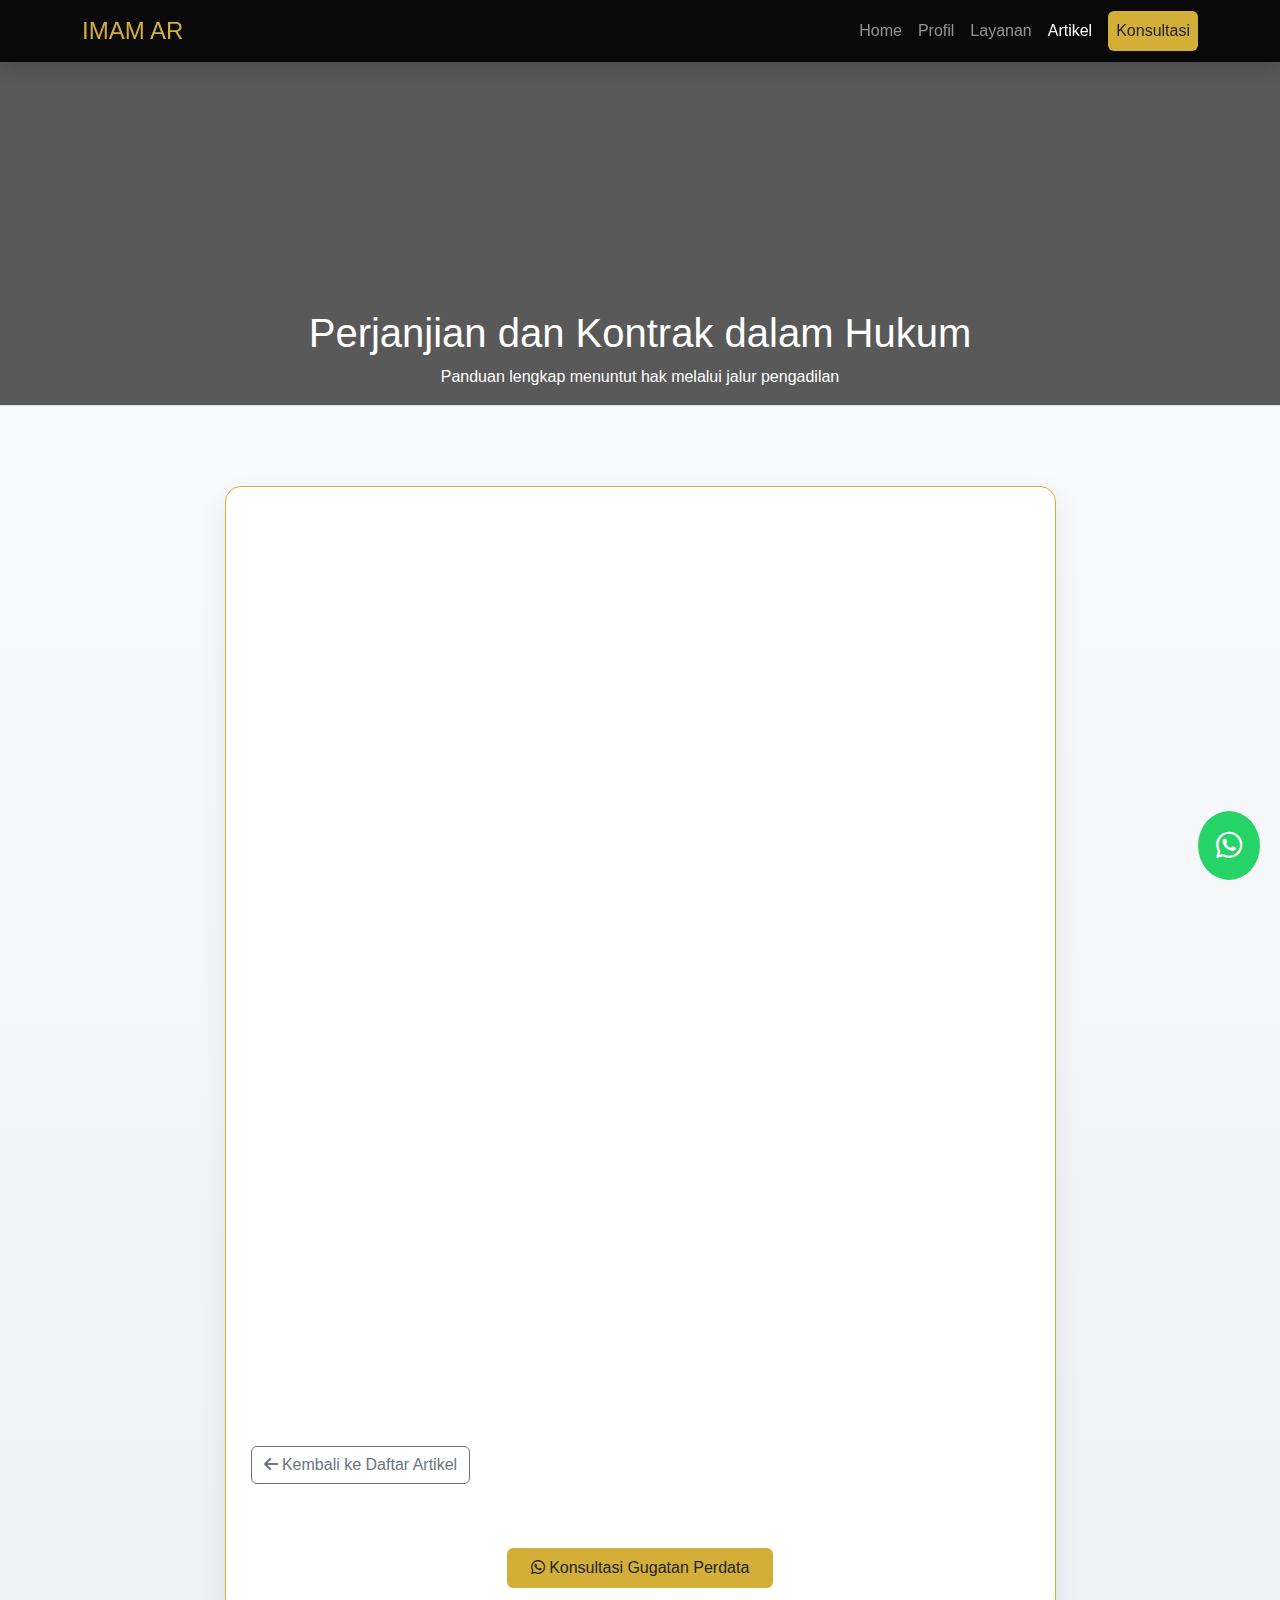
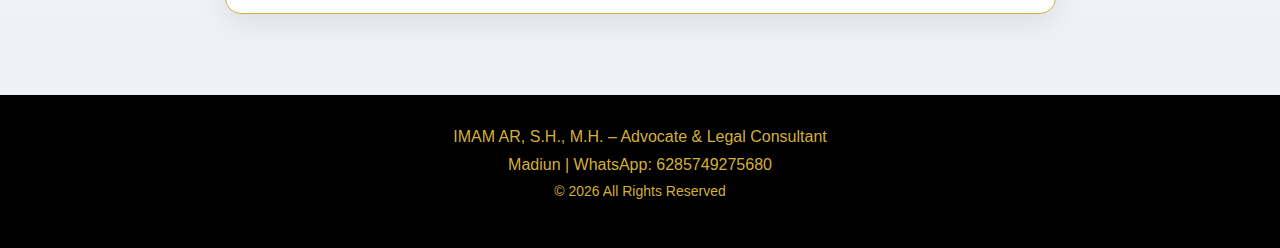
<file: perjanjian-kontrak.html>
<!DOCTYPE html>
<html lang="id">
<head>
  <meta charset="UTF-8">
  <title>Prosedur Gugatan Perdata | Artikel Hukum</title>
  <meta name="viewport" content="width=device-width, initial-scale=1.0">

  <link href="https://cdn.jsdelivr.net/npm/bootstrap@5.3.2/dist/css/bootstrap.min.css" rel="stylesheet">
  <link rel="stylesheet" href="https://cdnjs.cloudflare.com/ajax/libs/font-awesome/6.5.0/css/all.min.css">
  <link rel="stylesheet" href="assets/css/style.css">
</head>
<body>

<nav class="navbar navbar-expand-lg navbar-dark fixed-top shadow">
  <div class="container">
    <a class="navbar-brand" href="index.html">IMAM AR</a>
    <button class="navbar-toggler" type="button" data-bs-toggle="collapse" data-bs-target="#navMenu">
      <span class="navbar-toggler-icon"></span>
    </button>
    <div class="collapse navbar-collapse" id="navMenu">
      <ul class="navbar-nav ms-auto">
        <li class="nav-item"><a class="nav-link" href="index.html">Home</a></li>
        <li class="nav-item"><a class="nav-link" href="profile.html">Profil</a></li>
        <li class="nav-item"><a class="nav-link" href="layanan.html">Layanan</a></li>
        <li class="nav-item"><a class="nav-link active" href="artikel.html">Artikel</a></li>
        <li class="nav-item"><a class="nav-link btn btn-gold text-dark ms-2" href="kontak.html">Konsultasi</a></li>
      </ul>
    </div>
  </div>
</nav>

<section class="hero-mini">
  <div class="overlay"></div>
  <div class="hero-content">
    <h1 class="fade-up">Perjanjian dan Kontrak dalam Hukum</h1>
    <p class="fade-up delay-1">Panduan lengkap menuntut hak melalui jalur pengadilan</p>
  </div>
</section>

<section class="section bg-light">
  <div class="container">
    <div class="row justify-content-center">
      <div class="col-lg-9">

        <div class="profile-card fade-up">
          <h2 class="mb-3">Perjanjian dan Kontrak dalam Hukum</h2>
<p>
Perjanjian atau kontrak adalah kesepakatan antara dua pihak atau lebih yang menimbulkan
hak dan kewajiban hukum. Kontrak yang sah memberikan kepastian dan perlindungan hukum
bagi para pihak yang terlibat.
</p>

<h4>1. Syarat Sah Perjanjian</h4>
<p>Berdasarkan Pasal 1320 KUH Perdata, suatu perjanjian sah apabila memenuhi:</p>
<ul>
  <li>Kesepakatan para pihak</li>
  <li>Kecakapan hukum</li>
  <li>Objek tertentu</li>
  <li>Sebab yang halal</li>
</ul>
<h4>2. Jenis-Jenis Perjanjian</h4>
<ul>
  <li>Perjanjian jual beli</li>
  <li>Perjanjian sewa menyewa</li>
  <li>Perjanjian kerja</li>
  <li>Perjanjian kerjasama bisnis</li>
</ul>
<h4>3. Wanprestasi (Ingkar Janji)</h4>
<p>
Wanprestasi terjadi apabila salah satu pihak tidak melaksanakan kewajibannya sesuai isi
perjanjian. Akibat hukumnya dapat berupa:
</p>
<ul>
  <li>Ganti rugi</li>
  <li>Pembatalan perjanjian</li>
  <li>Denda atau penalti</li>
</ul>
<h4>4. Penyelesaian Sengketa Kontrak</h4>
<p>
Sengketa perjanjian dapat diselesaikan melalui:
</p>
<ul>
  <li>Negosiasi dan mediasi</li>
  <li>Arbitrase</li>
  <li>Pengadilan (litigasi)</li>
</ul>
<h4>5. Pentingnya Konsultasi Hukum</h4>
<p>
Dengan pendampingan advokat, kontrak dapat disusun secara jelas, adil, dan
menghindari potensi sengketa di kemudian hari.
</p>

		  <a href="artikel.html" class="btn btn-outline-secondary mb-3">
		   <i class="fas fa-arrow-left"></i> Kembali ke Daftar Artikel
		  </a>

          <div class="mt-5 text-center">
            <a href="https://wa.me/6285749275680" class="btn btn-gold px-4 py-2">
              <i class="fab fa-whatsapp"></i> Konsultasi Gugatan Perdata
            </a>
          </div>
        </div>

      </div>
    </div>
  </div>
</section>

<footer class="footer text-center">
  <div class="container">
    <p class="mb-1">IMAM AR, S.H., M.H. – Advocate & Legal Consultant</p>
    <p class="mb-1">Madiun | WhatsApp: 6285749275680</p>
    <p class="small">© 2026 All Rights Reserved</p>
  </div>
</footer>

<a href="https://wa.me/6285749275680" class="wa-float" target="_blank">
  <i class="fab fa-whatsapp"></i>
</a>

<script src="https://cdn.jsdelivr.net/npm/bootstrap@5.3.2/dist/js/bootstrap.bundle.min.js"></script>
<script src="assets/js/main.js"></script>
</body>
</html>
</file>
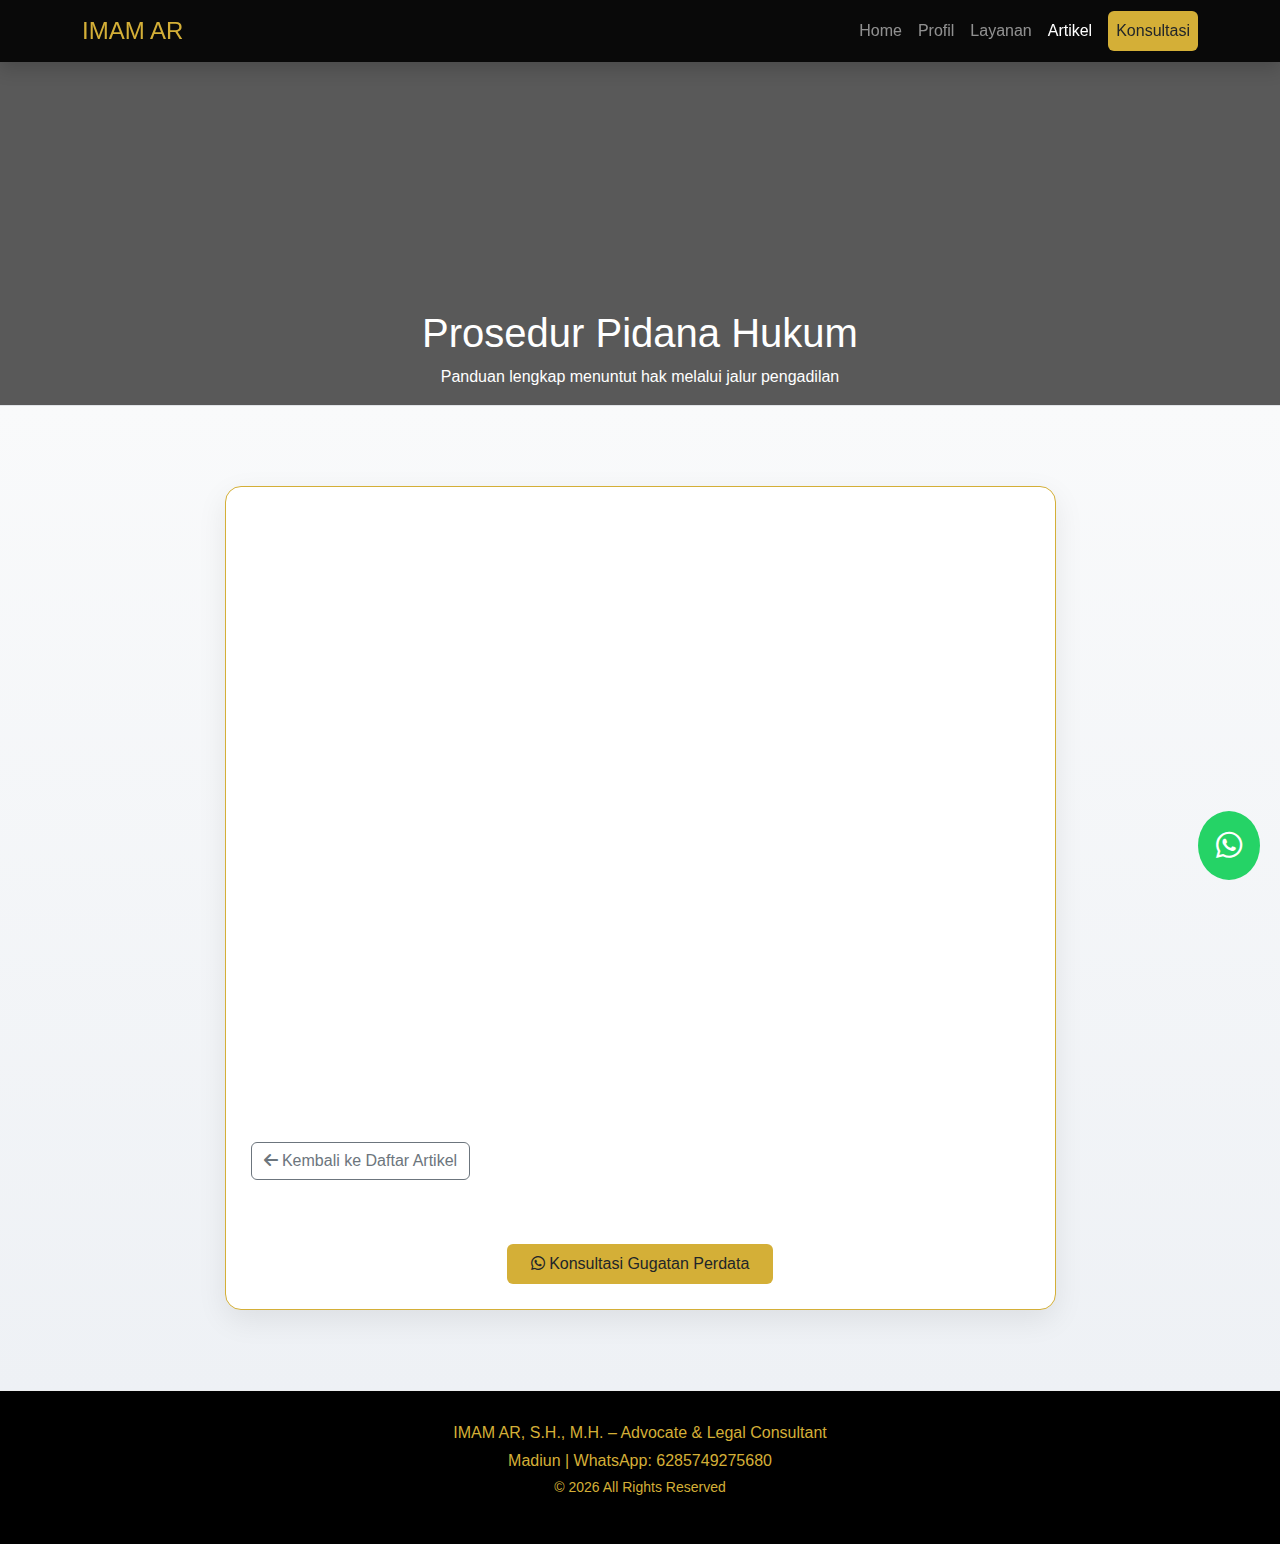
<file: pidana-hukum.html>
<!DOCTYPE html>
<html lang="id">
<head>
  <meta charset="UTF-8">
  <title>Prosedur Gugatan Perdata | Artikel Hukum</title>
  <meta name="viewport" content="width=device-width, initial-scale=1.0">

  <link href="https://cdn.jsdelivr.net/npm/bootstrap@5.3.2/dist/css/bootstrap.min.css" rel="stylesheet">
  <link rel="stylesheet" href="https://cdnjs.cloudflare.com/ajax/libs/font-awesome/6.5.0/css/all.min.css">
  <link rel="stylesheet" href="assets/css/style.css">
</head>
<body>

<nav class="navbar navbar-expand-lg navbar-dark fixed-top shadow">
  <div class="container">
    <a class="navbar-brand" href="index.html">IMAM AR</a>
    <button class="navbar-toggler" type="button" data-bs-toggle="collapse" data-bs-target="#navMenu">
      <span class="navbar-toggler-icon"></span>
    </button>
    <div class="collapse navbar-collapse" id="navMenu">
      <ul class="navbar-nav ms-auto">
        <li class="nav-item"><a class="nav-link" href="index.html">Home</a></li>
        <li class="nav-item"><a class="nav-link" href="profile.html">Profil</a></li>
        <li class="nav-item"><a class="nav-link" href="layanan.html">Layanan</a></li>
        <li class="nav-item"><a class="nav-link active" href="artikel.html">Artikel</a></li>
        <li class="nav-item"><a class="nav-link btn btn-gold text-dark ms-2" href="kontak.html">Konsultasi</a></li>
      </ul>
    </div>
  </div>
</nav>

<section class="hero-mini">
  <div class="overlay"></div>
  <div class="hero-content">
    <h1 class="fade-up">Prosedur Pidana Hukum</h1>
    <p class="fade-up delay-1">Panduan lengkap menuntut hak melalui jalur pengadilan</p>
  </div>
</section>

<section class="section bg-light">
  <div class="container">
    <div class="row justify-content-center">
      <div class="col-lg-9">

        <div class="profile-card fade-up">
          <h4>4. Contoh Kasus Tindak Pidana Umum</h4>
<p>
Beberapa contoh perkara yang sering ditangani dalam kategori pidana umum antara lain:
</p>
<ul>
  <li>Pencurian dan perampasan (Pasal 362–365 KUHP)</li>
  <li>Penganiayaan (Pasal 351 KUHP)</li>
  <li>Penipuan dan penggelapan (Pasal 378 & 372 KUHP)</li>
  <li>Pengancaman dan pemerasan (Pasal 368 KUHP)</li>
</ul>

<h4>5. Proses Hukum Tindak Pidana Umum</h4>
<p>
Penanganan perkara pidana umum melalui beberapa tahapan, yaitu:
</p>
<ol>
  <li><strong>Penyelidikan</strong> oleh kepolisian untuk memastikan adanya peristiwa pidana.</li>
  <li><strong>Penyidikan</strong> untuk mengumpulkan alat bukti dan menetapkan tersangka.</li>
  <li><strong>Penuntutan</strong> oleh Jaksa Penuntut Umum di pengadilan.</li>
  <li><strong>Pemeriksaan Persidangan</strong> hingga putusan hakim.</li>
</ol>

<h4>6. Pentingnya Pendampingan Hukum</h4>
<p>
Dalam perkara pidana umum, baik korban maupun tersangka memiliki hak-hak hukum
yang harus dilindungi. Pendampingan advokat berperan untuk:
</p>
<ul>
  <li>Memastikan proses hukum berjalan sesuai prosedur.</li>
  <li>Memberikan pembelaan secara profesional di persidangan.</li>
  <li>Mengupayakan keadilan dan kepastian hukum.</li>
</ul>

<p class="mt-3">
Dengan pemahaman yang baik mengenai tindak pidana umum, masyarakat diharapkan
lebih sadar hukum serta mampu mengambil langkah yang tepat apabila menghadapi
permasalahan hukum pidana.
</p>
		  <a href="artikel.html" class="btn btn-outline-secondary mb-3">
		   <i class="fas fa-arrow-left"></i> Kembali ke Daftar Artikel
		  </a>

          <div class="mt-5 text-center">
            <a href="https://wa.me/6285749275680" class="btn btn-gold px-4 py-2">
              <i class="fab fa-whatsapp"></i> Konsultasi Gugatan Perdata
            </a>
          </div>
        </div>

      </div>
    </div>
  </div>
</section>

<footer class="footer text-center">
  <div class="container">
    <p class="mb-1">IMAM AR, S.H., M.H. – Advocate & Legal Consultant</p>
    <p class="mb-1">Madiun | WhatsApp: 6285749275680</p>
    <p class="small">© 2026 All Rights Reserved</p>
  </div>
</footer>

<a href="https://wa.me/6285749275680" class="wa-float" target="_blank">
  <i class="fab fa-whatsapp"></i>
</a>

<script src="https://cdn.jsdelivr.net/npm/bootstrap@5.3.2/dist/js/bootstrap.bundle.min.js"></script>
<script src="assets/js/main.js"></script>
</body>
</html>
</file>
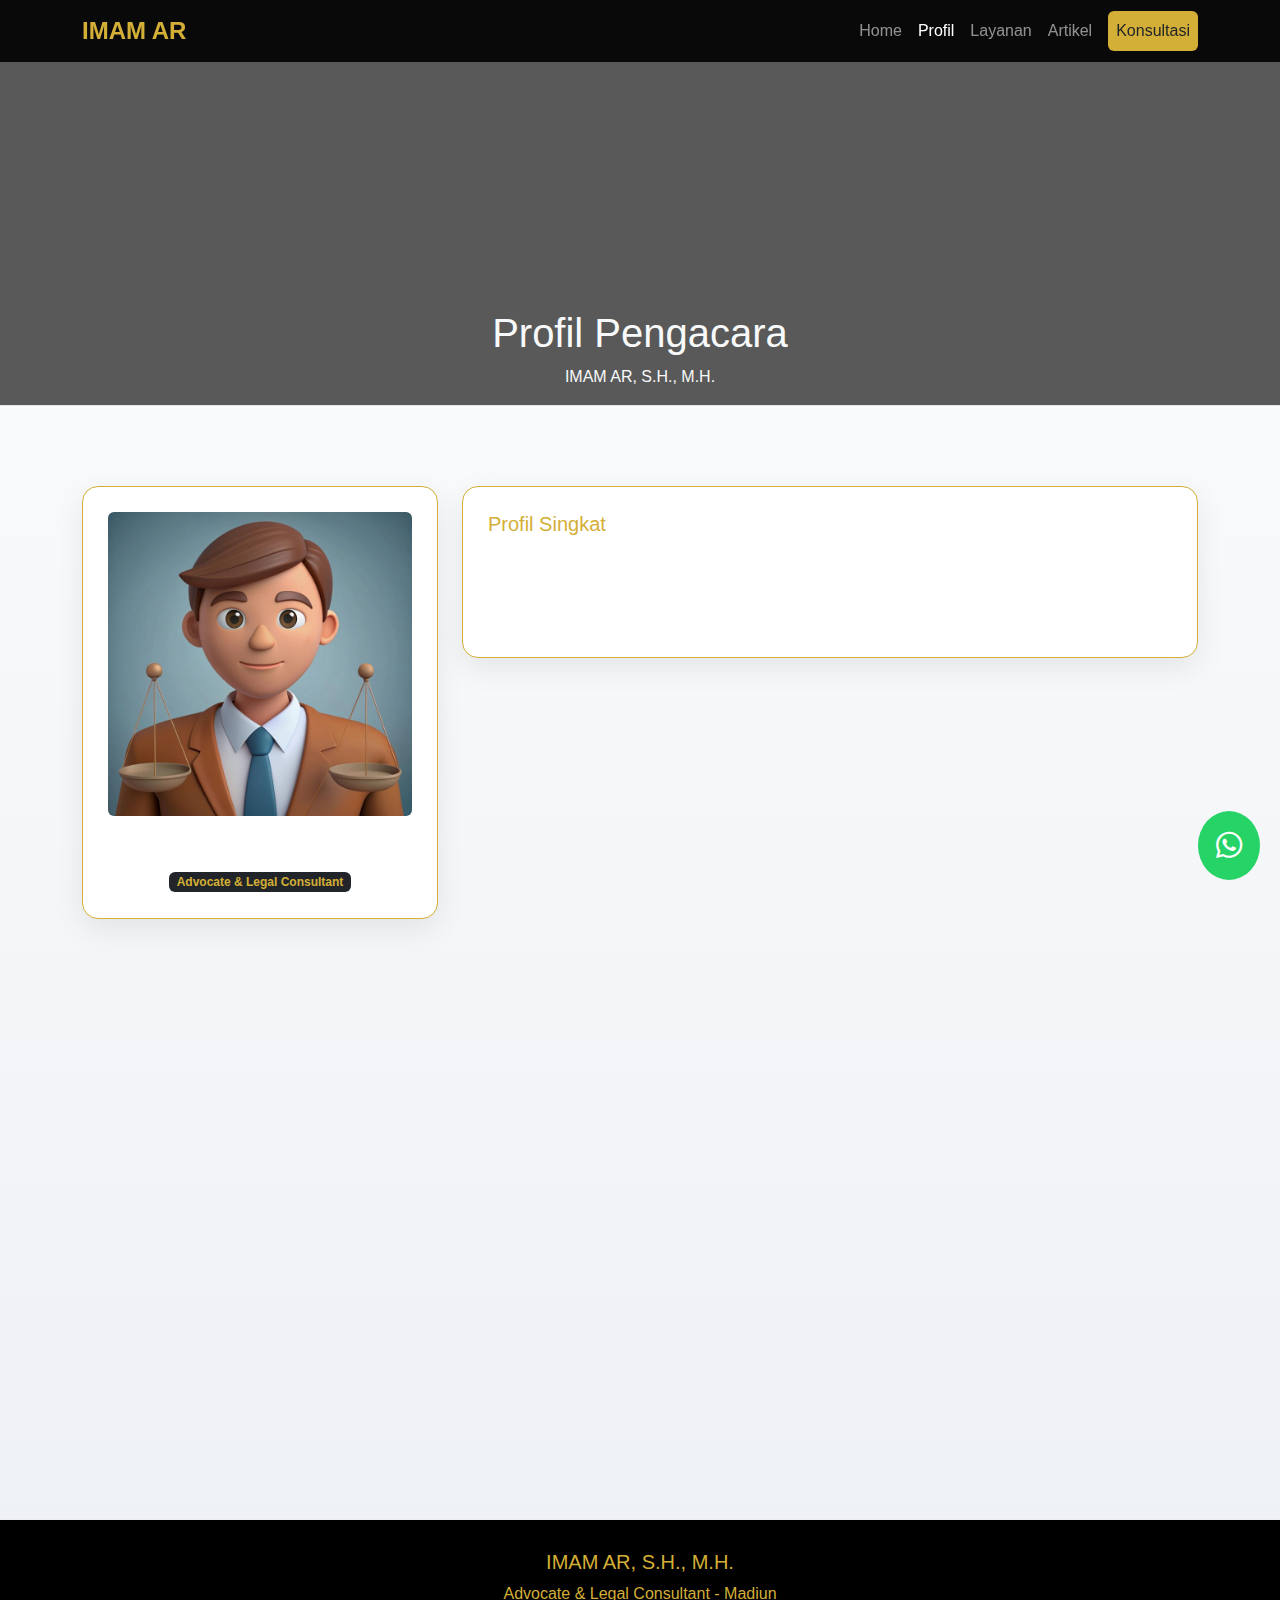
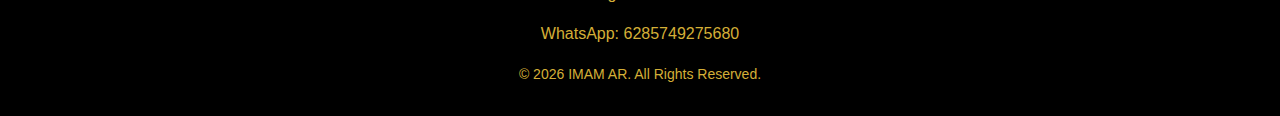
<file: profile.html>
<!DOCTYPE html>
<html lang="id">
<head>
  <meta charset="UTF-8">
  <title>🏛️ Profil | IMAM AR</title>
  <meta name="viewport" content="width=device-width, initial-scale=1.0">
  <link href="https://cdn.jsdelivr.net/npm/bootstrap@5.3.2/dist/css/bootstrap.min.css" rel="stylesheet">
  <link href="https://cdnjs.cloudflare.com/ajax/libs/font-awesome/6.5.0/css/all.min.css" rel="stylesheet">
  <link href="assets/css/style.css" rel="stylesheet">
</head>
<body>

<nav class="navbar navbar-expand-lg fixed-top navbar-dark">
  <div class="container">
    <a class="navbar-brand fw-bold" href="index.html">IMAM AR</a>
    <button class="navbar-toggler" data-bs-toggle="collapse" data-bs-target="#menu">
      <span class="navbar-toggler-icon"></span>
    </button>
    <div class="collapse navbar-collapse" id="menu">
      <ul class="navbar-nav ms-auto">
        <li class="nav-item"><a class="nav-link" href="index.html">Home</a></li>
        <li class="nav-item"><a class="nav-link active" href="#">Profil</a></li>
        <li class="nav-item"><a class="nav-link" href="layanan.html">Layanan</a></li>
        <li class="nav-item"><a class="nav-link" href="artikel.html">Artikel</a></li>
        <li class="nav-item"><a class="nav-link btn btn-gold text-dark ms-2" href="kontak.html">Konsultasi</a></li>
      </ul>
    </div>
  </div>
</nav>

<section class="hero-mini">
  <div class="overlay"></div>
  <div class="hero-content text-center text-light">
    <h1 class="fade-up">Profil Pengacara</h1>
    <p class="fade-up delay-1">IMAM AR, S.H., M.H.</p>
  </div>
</section>

<section class="section bg-light">
  <div class="container">
    <div class="row g-4">

      <!-- Foto -->
      <div class="col-md-4 fade-up">
        <div class="profile-card text-center">
          <img src="assets/img/AR.jpg" class="img-fluid rounded mb-3">
          <h4>IMAM AR, S.H., M.H.</h4>
          <span class="badge bg-dark text-gold">Advocate & Legal Consultant</span>
        </div>
      </div>

      <!-- Profil -->
      <div class="col-md-8 fade-up delay-1">
        <div class="profile-card fade-up delay-1">
          <h5 class="text-gold">Profil Singkat</h5>
          <p>
            Imam AR adalah Advokat dan Konsultan Hukum yang berpengalaman dalam
            menangani perkara perdata, pidana, keluarga, serta bisnis.
            Berkomitmen memberikan pelayanan hukum yang profesional, berintegritas,
            dan berorientasi pada kepentingan klien.
          </p>
        </div>
      </div>

      <!-- Keahlian -->
      <div class="col-md-6 fade-up delay-2">
        <div class="profile-card fade-up delay-1">
          <h5 class="text-gold">Bidang Keahlian</h5>
          <ul class="list-unstyled">
            <li>✔ Hukum Perdata</li>
            <li>✔ Hukum Pidana</li>
            <li>✔ Hukum Keluarga</li>
            <li>✔ Hukum Bisnis & Kontrak</li>
            <li>✔ Litigasi & Non-Litigasi</li>
          </ul>
        </div>
      </div>

      <!-- Pendidikan -->
      <div class="col-md-6 fade-up delay-3">
        <div class="profile-card fade-up delay-1">
          <h5 class="text-gold">Pendidikan</h5>
          <ul class="list-unstyled">
            <li>🎓 Sarjana Hukum (S.H.)</li>
            <li>🎓 Magister Hukum (M.H.)</li>
          </ul>
        </div>
      </div>

      <!-- Visi Misi -->
      <div class="col-md-12 fade-up delay-4">
        <div class="profile-card fade-up delay-1">
          <h5 class="text-gold">Visi & Misi</h5>
          <p><strong>Visi:</strong> Menjadi kantor hukum yang terpercaya, profesional, dan berintegritas.</p>
          <p><strong>Misi:</strong></p>
          <ul>
            <li>Memberikan layanan hukum terbaik bagi klien</li>
            <li>Menjunjung tinggi etika profesi advokat</li>
            <li>Membela kepentingan klien secara maksimal</li>
          </ul>
        </div>
      </div>

    </div>
  </div>
</section>

<footer class="footer">
  <div class="container text-center">
    <h5>IMAM AR, S.H., M.H.</h5>
    <p>Advocate & Legal Consultant - Madiun</p>
    <p>WhatsApp: 6285749275680</p>
    <small>© 2026 IMAM AR. All Rights Reserved.</small>
  </div>
</footer>

<a href="https://wa.me/6285749275680?text=Nama:%0AAlamat:%0APermasalahan%20Hukum:" class="wa-float" target="_blank">
  <i class="fab fa-whatsapp"></i>
</a>

<script src="https://cdn.jsdelivr.net/npm/bootstrap@5.3.2/dist/js/bootstrap.bundle.min.js"></script>
<script src="assets/js/animate.js"></script>
</body>
</html>
</file>
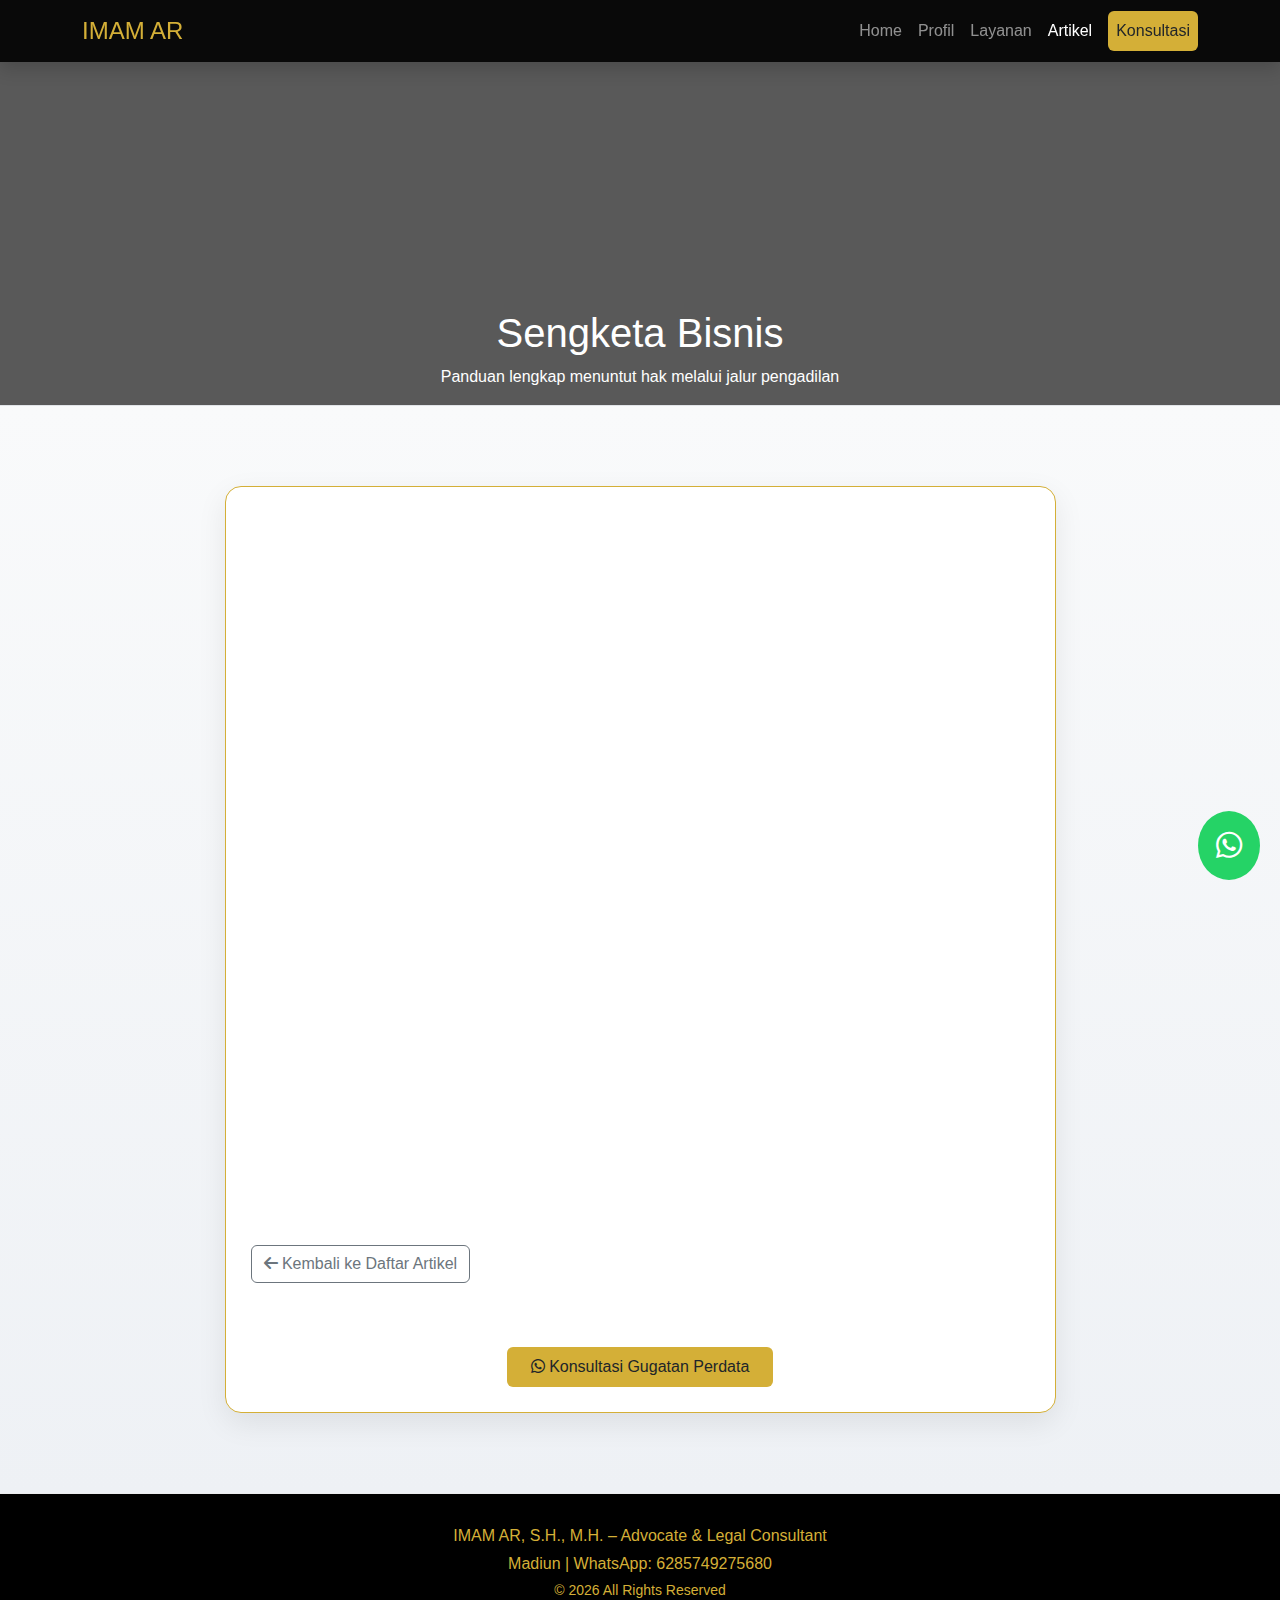
<file: sengketa-bisnis.html>
<!DOCTYPE html>
<html lang="id">
<head>
  <meta charset="UTF-8">
  <title>Prosedur Gugatan Perdata | Artikel Hukum</title>
  <meta name="viewport" content="width=device-width, initial-scale=1.0">

  <link href="https://cdn.jsdelivr.net/npm/bootstrap@5.3.2/dist/css/bootstrap.min.css" rel="stylesheet">
  <link rel="stylesheet" href="https://cdnjs.cloudflare.com/ajax/libs/font-awesome/6.5.0/css/all.min.css">
  <link rel="stylesheet" href="assets/css/style.css">
</head>
<body>

<nav class="navbar navbar-expand-lg navbar-dark fixed-top shadow">
  <div class="container">
    <a class="navbar-brand" href="index.html">IMAM AR</a>
    <button class="navbar-toggler" type="button" data-bs-toggle="collapse" data-bs-target="#navMenu">
      <span class="navbar-toggler-icon"></span>
    </button>
    <div class="collapse navbar-collapse" id="navMenu">
      <ul class="navbar-nav ms-auto">
        <li class="nav-item"><a class="nav-link" href="index.html">Home</a></li>
        <li class="nav-item"><a class="nav-link" href="profile.html">Profil</a></li>
        <li class="nav-item"><a class="nav-link" href="layanan.html">Layanan</a></li>
        <li class="nav-item"><a class="nav-link active" href="artikel.html">Artikel</a></li>
        <li class="nav-item"><a class="nav-link btn btn-gold text-dark ms-2" href="kontak.html">Konsultasi</a></li>
      </ul>
    </div>
  </div>
</nav>

<section class="hero-mini">
  <div class="overlay"></div>
  <div class="hero-content">
    <h1 class="fade-up">Sengketa Bisnis</h1>
    <p class="fade-up delay-1">Panduan lengkap menuntut hak melalui jalur pengadilan</p>
  </div>
</section>

<section class="section bg-light">
  <div class="container">
    <div class="row justify-content-center">
      <div class="col-lg-9">

        <div class="profile-card fade-up">
          <h2 class="mb-3">Sengketa Bisnis: Penyelesaian Melalui Litigasi dan Non-Litigasi</h2>
<p>
Sengketa bisnis sering terjadi akibat perbedaan kepentingan, wanprestasi,
atau pelanggaran perjanjian. Penyelesaiannya dapat ditempuh melalui jalur
pengadilan (litigasi) maupun di luar pengadilan (non-litigasi).
</p>
<h4>1. Penyebab Sengketa Bisnis</h4>
<ul>
  <li>Wanprestasi atau pelanggaran kontrak</li>
  <li>Perselisihan pembagian keuntungan</li>
  <li>Masalah kepemilikan saham atau aset perusahaan</li>
  <li>Persaingan usaha tidak sehat</li>
</ul>
<h4>2. Penyelesaian Melalui Litigasi</h4>
<p>
Litigasi dilakukan melalui Pengadilan Negeri atau Pengadilan Niaga. Proses ini
menghasilkan putusan yang mengikat secara hukum dan dapat dieksekusi.
</p>
<h4>3. Penyelesaian Melalui Non-Litigasi</h4>
<p>
Non-litigasi meliputi negosiasi, mediasi, konsiliasi, dan arbitrase. Cara ini
lebih cepat, rahasia, dan sering kali lebih menguntungkan bagi kelangsungan
hubungan bisnis.
</p>
<h4>4. Peran Advokat dalam Sengketa Bisnis</h4>
<p>
Advokat berperan memberikan nasihat hukum, menyusun strategi penyelesaian,
mewakili klien di pengadilan, serta membantu mencapai kesepakatan terbaik.
</p>
<h4>5. Kesimpulan</h4>
<p>
Pemilihan jalur litigasi atau non-litigasi harus disesuaikan dengan karakter
sengketa, nilai kerugian, dan tujuan bisnis. Pendampingan hukum profesional
akan membantu melindungi kepentingan klien secara optimal.
</p>


		  <a href="artikel.html" class="btn btn-outline-secondary mb-3">
		   <i class="fas fa-arrow-left"></i> Kembali ke Daftar Artikel
		  </a>

          <div class="mt-5 text-center">
            <a href="https://wa.me/6285749275680" class="btn btn-gold px-4 py-2">
              <i class="fab fa-whatsapp"></i> Konsultasi Gugatan Perdata
            </a>
          </div>
        </div>

      </div>
    </div>
  </div>
</section>

<footer class="footer text-center">
  <div class="container">
    <p class="mb-1">IMAM AR, S.H., M.H. – Advocate & Legal Consultant</p>
    <p class="mb-1">Madiun | WhatsApp: 6285749275680</p>
    <p class="small">© 2026 All Rights Reserved</p>
  </div>
</footer>

<a href="https://wa.me/6285749275680" class="wa-float" target="_blank">
  <i class="fab fa-whatsapp"></i>
</a>

<script src="https://cdn.jsdelivr.net/npm/bootstrap@5.3.2/dist/js/bootstrap.bundle.min.js"></script>
<script src="assets/js/main.js"></script>
</body>
</html>
</file>
<file: assets/css/style.css>
body {
  font-family: 'Segoe UI', sans-serif;
  background: #fff;
}

.navbar {
  background: rgba(0,0,0,0.9);
}

.navbar-brand {
  color: #d4af37 !important;
  font-size: 24px;
}

.btn-gold {
  background: #d4af37;
  border: none;
}

.hero {
  height: 100vh;
  background:
    linear-gradient(135deg, rgba(17,24,39,0.8), rgba(31,41,55,0.85)),
    url('https://images.unsplash.com/photo-1589395937772-f67057e233b7') center/cover no-repeat;
  position: relative;
  color: white;
}

.hero .overlay {
  background: rgba(0,0,0,0.6);
  position: absolute;
  width: 100%;
  height: 100%;
}

.hero-content {
  position: relative;
  top: 50%;
  transform: translateY(-50%);
}

.section {
  padding: 80px 0;
}

.service-box {
  background: #000;
  color: #d4af37;
  padding: 30px;
  text-align: center;
  border-radius: 10px;
}

.service-box i {
  font-size: 40px;
  margin-bottom: 15px;
}

.article-box {
  background: #fff;
  border: 1px solid #d4af37;
  padding: 20px;
  text-align: center;
}

.footer {
  background: #000;
  color: #d4af37;
  padding: 30px 0;
}

.wa-float {
  position: fixed;
  bottom: 20px;
  right: 20px;
  background: #25d366;
  color: white;
  font-size: 30px;
  padding: 12px 18px;
  border-radius: 50%;
  z-index: 999;
}

.profile-card {
  background: rgba(0,0,0,0.85);
  border: 1px solid #d4af37;
  border-radius: 12px;
  padding: 25px;
  color: #fff;
  box-shadow: 0 10px 25px rgba(0,0,0,0.4);
  transition: transform .3s ease;
}

.profile-card:hover {
  transform: translateY(-5px);
}

.text-gold {
  color: #d4af37;
}

.fade-up {
  opacity: 0;
  transform: translateY(30px);
  transition: all 0.8s ease;
}

.fade-up.show {
  opacity: 1;
  transform: translateY(0);
}

.delay-1 { transition-delay: .2s; }
.delay-2 { transition-delay: .4s; }
.delay-3 { transition-delay: .6s; }
.delay-4 { transition-delay: .8s; }

.section-title {
  position: relative;
  display: inline-block;
  padding-bottom: 14px;
  margin-bottom: 40px;
  font-weight: bold;
  text-align: center;
}

/* Garis emas animasi */
.section-title::after {
  content: "";
  position: absolute;
  left: 50%;
  bottom: 0;
  transform: translateX(-50%);
  width: 80px;
  height: 3px;
  background: linear-gradient(to right, transparent, #d4af37, transparent);
  border-radius: 2px;
  animation: lineGrow 1.2s ease forwards;
}

/* Garis tipis kedua (efek luxury) */
.section-title::before {
  content: "";
  position: absolute;
  left: 50%;
  bottom: -6px;
  transform: translateX(-50%);
  width: 120px;
  height: 1px;
  background: #d4af37;
  opacity: 0.4;
}

@keyframes lineGrow {
  from {
    width: 0;
    opacity: 0;
  }
  to {
    width: 80px;
    opacity: 1;
  }
}

.about-box {
  background: #fff;
  border: 1px solid #d4af37;
  border-radius: 16px;
  padding: 50px 40px;
  box-shadow: 0 15px 35px rgba(0,0,0,0.1);
  position: relative;
}

.about-box::before {
  content: "";
  position: absolute;
  top: 0;
  left: 50%;
  transform: translateX(-50%);
  width: 120px;
  height: 3px;
  background: linear-gradient(to right, transparent, #d4af37, transparent);
}

.about-feature i {
  font-size: 28px;
  color: #d4af37;
  margin-bottom: 10px;
}

.about-feature h6 {
  font-weight: 600;
  margin-bottom: 5px;
}

.about-feature p {
  font-size: 14px;
  color: #555;
}

/* HERO MINI */
.hero-mini {
  height: 45vh;
  background: url('https://images.unsplash.com/photo-1453945619913-79ec89a82c51?auto=format&fit=crop&w=1600&q=80') center/cover;
  position: relative;
  display: flex;
  align-items: center;
  justify-content: center;
}

.hero-mini .overlay {
  position: absolute;
  inset: 0;
  background: rgba(0,0,0,0.65);
}

.hero-mini .hero-content {
  position: relative;
  z-index: 2;
  text-align: center;
  color: #fff;
}

/* SECTION BACKGROUND SOFT */
.bg-light {
  background: linear-gradient(180deg, #f9f9f9, #ffffff);
  border-top: 1px solid rgba(0,0,0,0.05);
  border-bottom: 1px solid rgba(0,0,0,0.05);
}

/* Background elegan untuk semua section terang */
.section.bg-light {
  background: linear-gradient(180deg, #f9fafb 0%, #eef1f5 100%);
}

/* Biar kartu kelihatan floating & premium */
.about-box,
.service-box,
.article-box,
.profile-card {
  background: #ffffff;
  border-radius: 16px;
  box-shadow: 0 10px 30px rgba(0,0,0,0.08);
}
</file>
